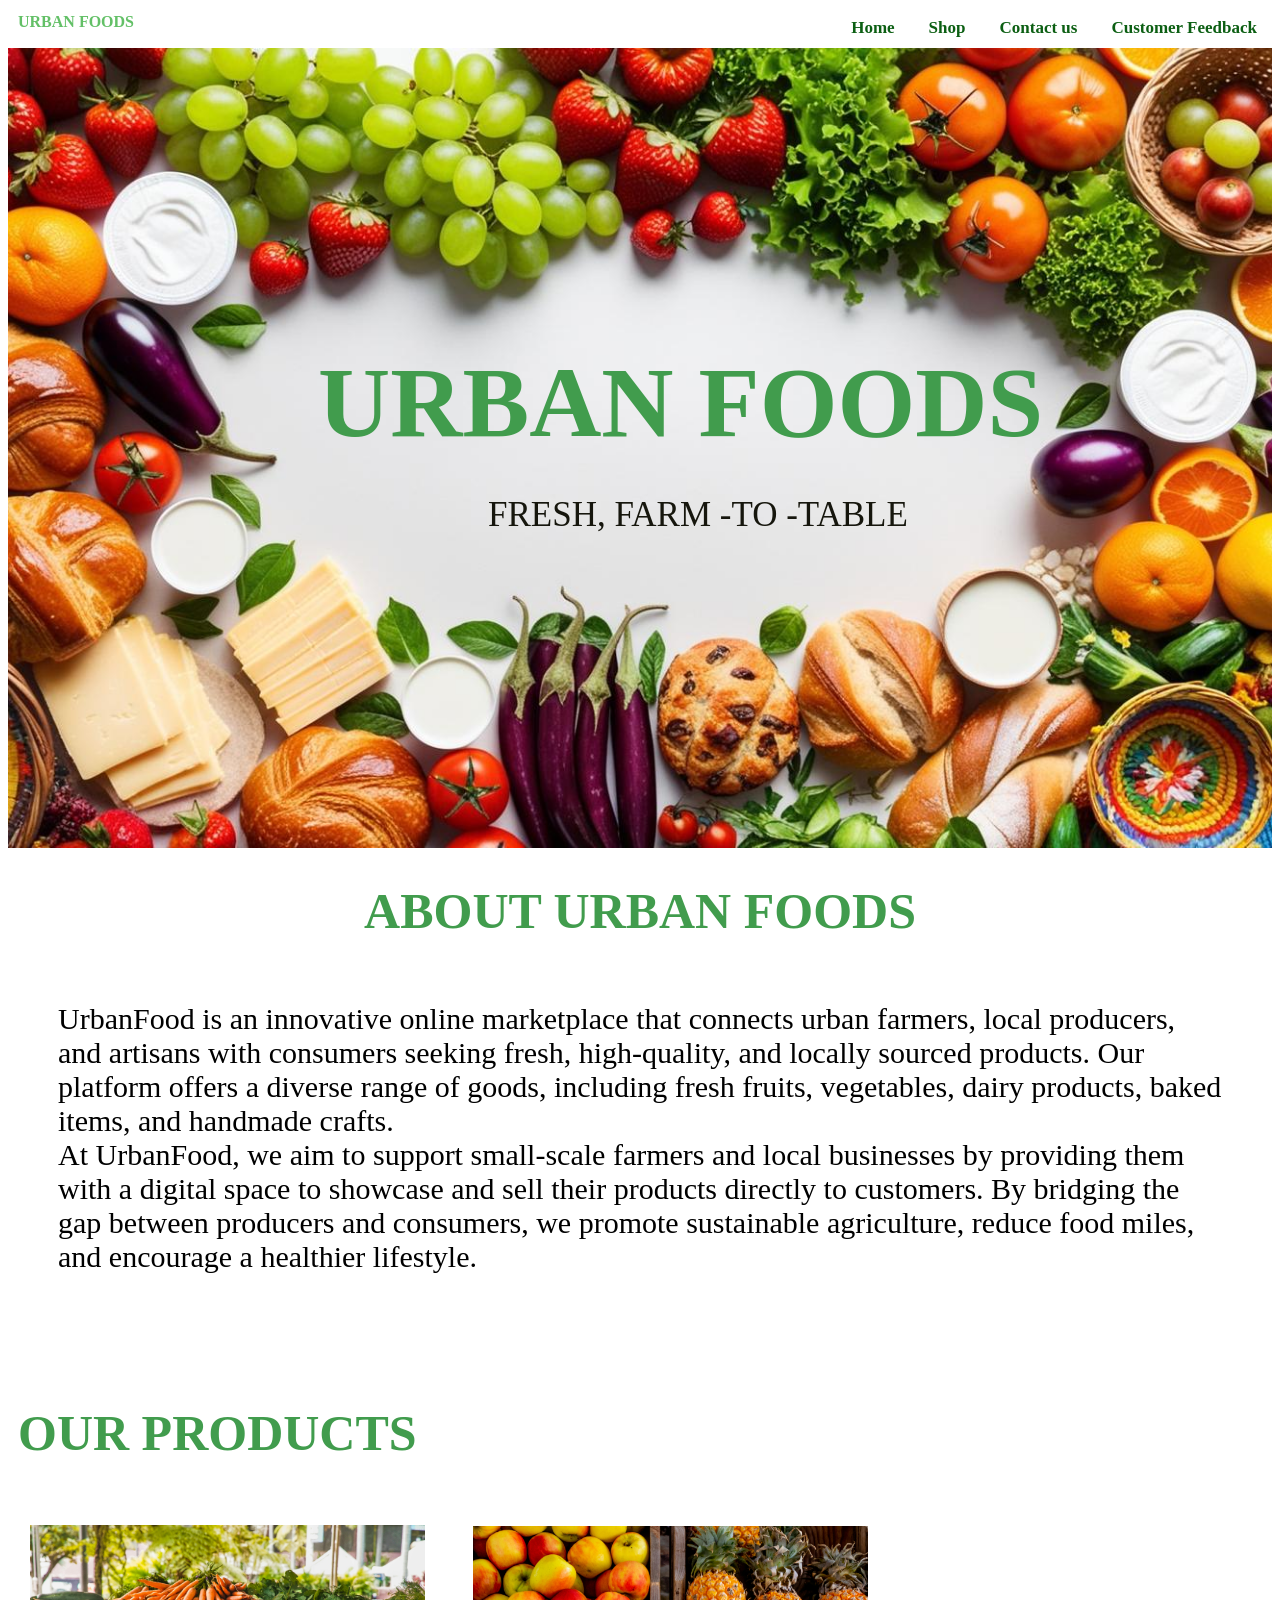
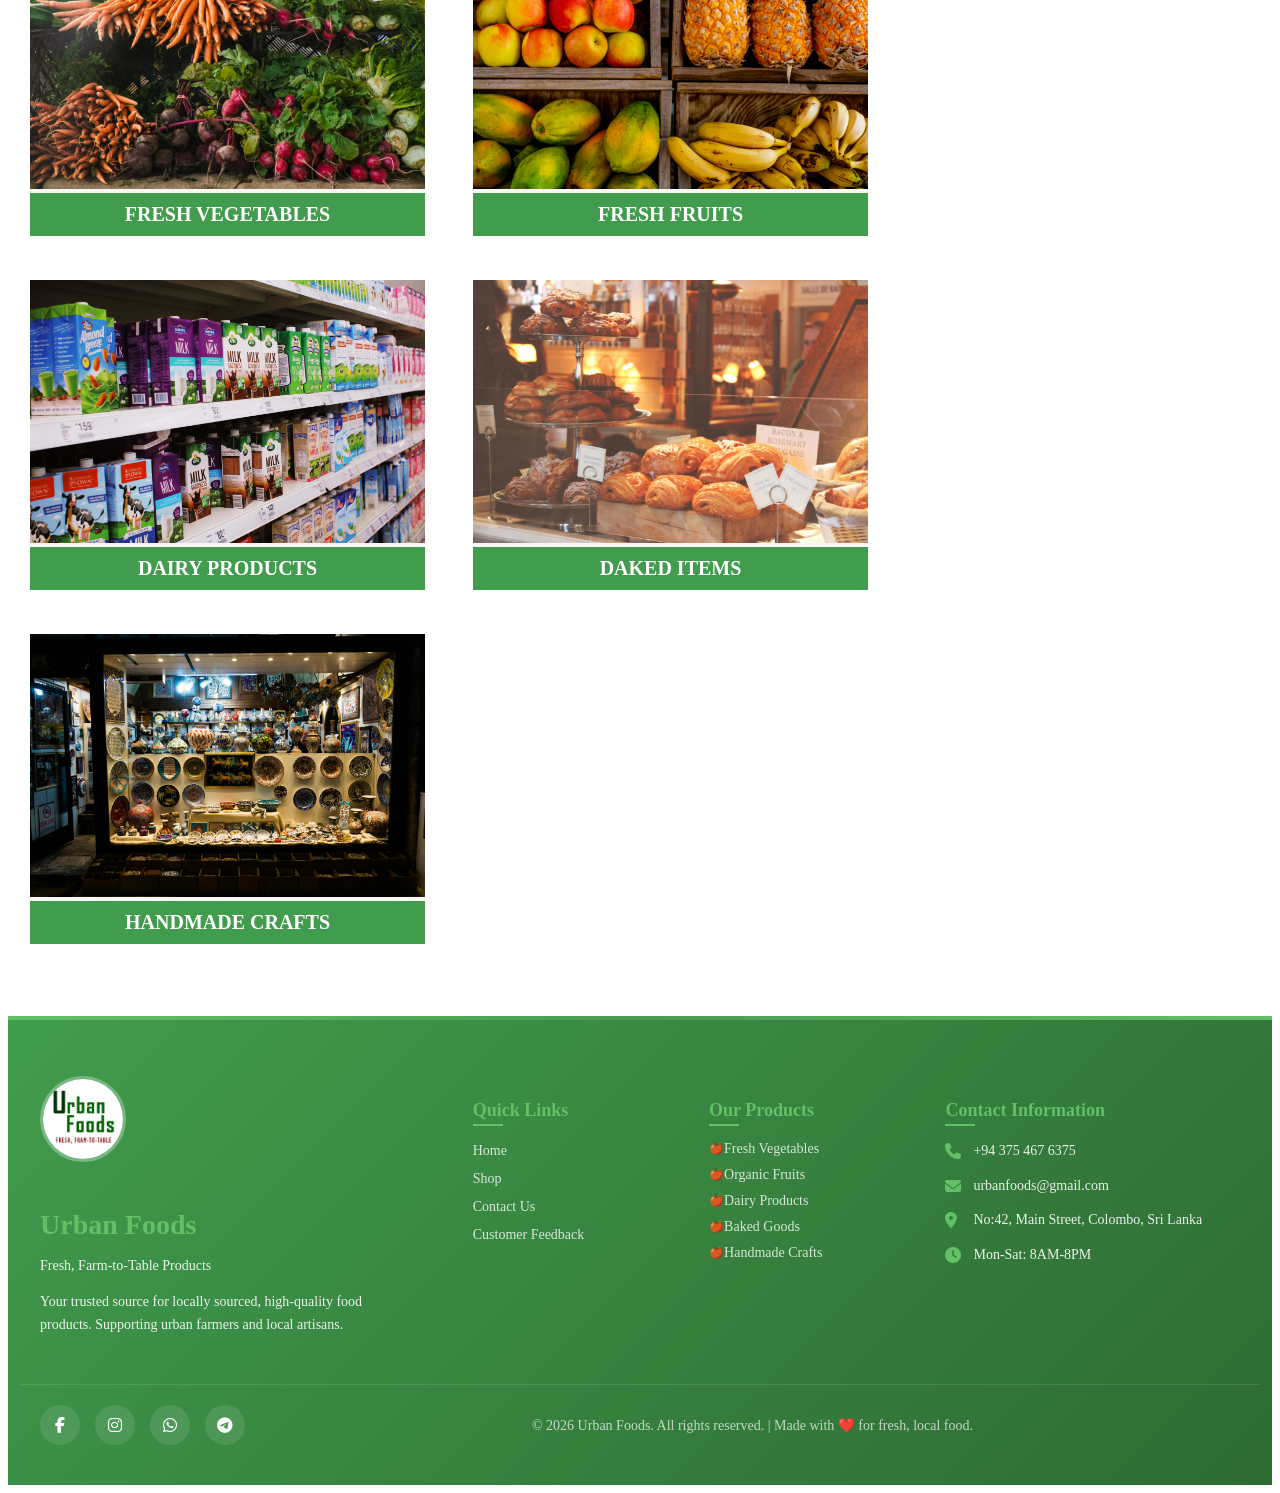
<file: Urban_foods/index.html>
<!DOCTYPE html>
 <html lang="en">
 <head>
    <meta charset="UTF-8">
    <meta name="viewport" content="width=device-width, initial-scale=1.0">
    <title> urban foods</title>
    <link rel="stylesheet" type="Text/css" href="first.css">
    <link rel="stylesheet" href="https://cdnjs.cloudflare.com/ajax/libs/font-awesome/6.7.2/css/all.min.css">
    
   
 </head>
 <body>
   <div class="navbar">
      <div class="logo">
          <a href="#">Urban Foods</a>
      </div>
      <div class="navbar-links">
         
         <a href="index.html">Home</a>
          <a href="shop.html">Shop</a>
          <a href="contact.html">Contact us</a>
          <a href="feedback.html">Customer Feedback</a>


      </div>
     </div>
     <div class="image">
      <img src="images/image02.jpg" alt="">
      <div class="image-content">
         <h1 data-text="URBAN FOODS">URBAN FOODS</h1> 
         <p>FRESH, FARM -TO -TABLE</p> 
      </div>
       </div>
       <div class="about">
         <h2>ABOUT URBAN FOODS</h2>
         <P>UrbanFood is an innovative online marketplace that connects urban farmers, local producers, and artisans with consumers seeking fresh, high-quality, and locally sourced products. Our platform offers a diverse range of goods, including fresh fruits, vegetables, dairy products, baked items, and handmade crafts.
         <br>
            At UrbanFood, we aim to support small-scale farmers and local businesses by providing them with a digital space to showcase and sell their products directly to customers. By bridging the gap between producers and consumers, we promote sustainable agriculture, reduce food miles, and encourage a healthier lifestyle.
         </P>
       </div>
       
       <div class="product">
         <h2>OUR PRODUCTS</h2>
       </div>
       <div class="services">
         <a target="-blank" href="images/image05.jpg">
            <img src="images/vege.jpg" alt="vegetables" >
         </a>
         <div class="description">FRESH VEGETABLES</div>
       </div>
       <div class="services">
         <a target="-blank" href="images/image05.jpg">
            <img src="images/fruits (1).jpg" alt="FRUITS" >
         </a>
         <div class="description">FRESH FRUITS</div>
       </div>
       <div class="services">
         <a target="-blank" href="images/image05.jpg">
            <img src="images/dairy.jpg" alt="DAIRY PRODUCTS" >
         </a>
         <div class="description">DAIRY PRODUCTS</div>
       </div>

       
       <div class="services">
         <a target="-blank" href="images/image05.jpg">
            <img src="images/bakery.jpg" alt="BAKED ITEMS">
         </a>
         <div class="description">DAKED ITEMS</div>
       </div>
       <div class="services">
         <a target="-blank" href="images/image05.jpg">
            <img src="images/handmade.jpg" alt="handmade" >
         </a>
         <div class="description">HANDMADE CRAFTS</div>
       </div>
       </div>
      
      

       <div class="footer">
    <div class="footer-container">
        <!-- Company Info Section -->
        <div class="footer-section company-info">
            <div class="footer-logo">
                <img src="images/logo.jpg" alt="Urban Foods Logo">
            </div>
            <h3>Urban Foods</h3>
            <p>Fresh, Farm-to-Table Products</p>
            <p>Your trusted source for locally sourced, high-quality food products. Supporting urban farmers and local artisans.</p>
        </div>

        <!-- Quick Links Section -->
        <div class="footer-section quick-links">
            <h4>Quick Links</h4>
            <ul>
                <li><a href="index.html">Home</a></li>
                <li><a href="shop.html">Shop</a></li>
                <li><a href="contact.html">Contact Us</a></li>
                <li><a href="feedback.html">Customer Feedback</a></li>
            </ul>
        </div>

        <!-- Product Categories Section -->
        <div class="footer-section categories">
            <h4>Our Products</h4>
            <ul>
                <li>Fresh Vegetables</li>
                <li>Organic Fruits</li>
                <li>Dairy Products</li>
                <li>Baked Goods</li>
                <li>Handmade Crafts</li>
            </ul>
        </div>

        <!-- Contact Info Section -->
        <div class="footer-section contact-info">
            <h4>Contact Information</h4>
            <div class="contact-item">
                <i class="fas fa-phone"></i>
                <span>+94 375 467 6375</span>
            </div>
            <div class="contact-item">
                <i class="fas fa-envelope"></i>
                <span>urbanfoods@gmail.com</span>
            </div>
            <div class="contact-item">
                <i class="fas fa-map-marker-alt"></i>
                <span>No:42, Main Street, Colombo, Sri Lanka</span>
            </div>
            <div class="contact-item">
                <i class="fas fa-clock"></i>
                <span>Mon-Sat: 8AM-8PM</span>
            </div>
        </div>
    </div>

    <!-- Social Media & Copyright -->
    <div class="footer-bottom">
        <div class="social-media">
            <a href="#" class="social-link"><i class="fab fa-facebook-f"></i></a>
            <a href="#" class="social-link"><i class="fab fa-instagram"></i></a>
            <a href="#" class="social-link"><i class="fab fa-whatsapp"></i></a>
            <a href="#" class="social-link"><i class="fab fa-telegram-plane"></i></a>
        </div>
        <div class="copyright">
            <p>&copy; 2026 Urban Foods. All rights reserved. | Made with <span class="heart">❤️</span> for fresh, local food.</p>
        </div>
    </div>
</div>

 </body>
 </html>
</file>
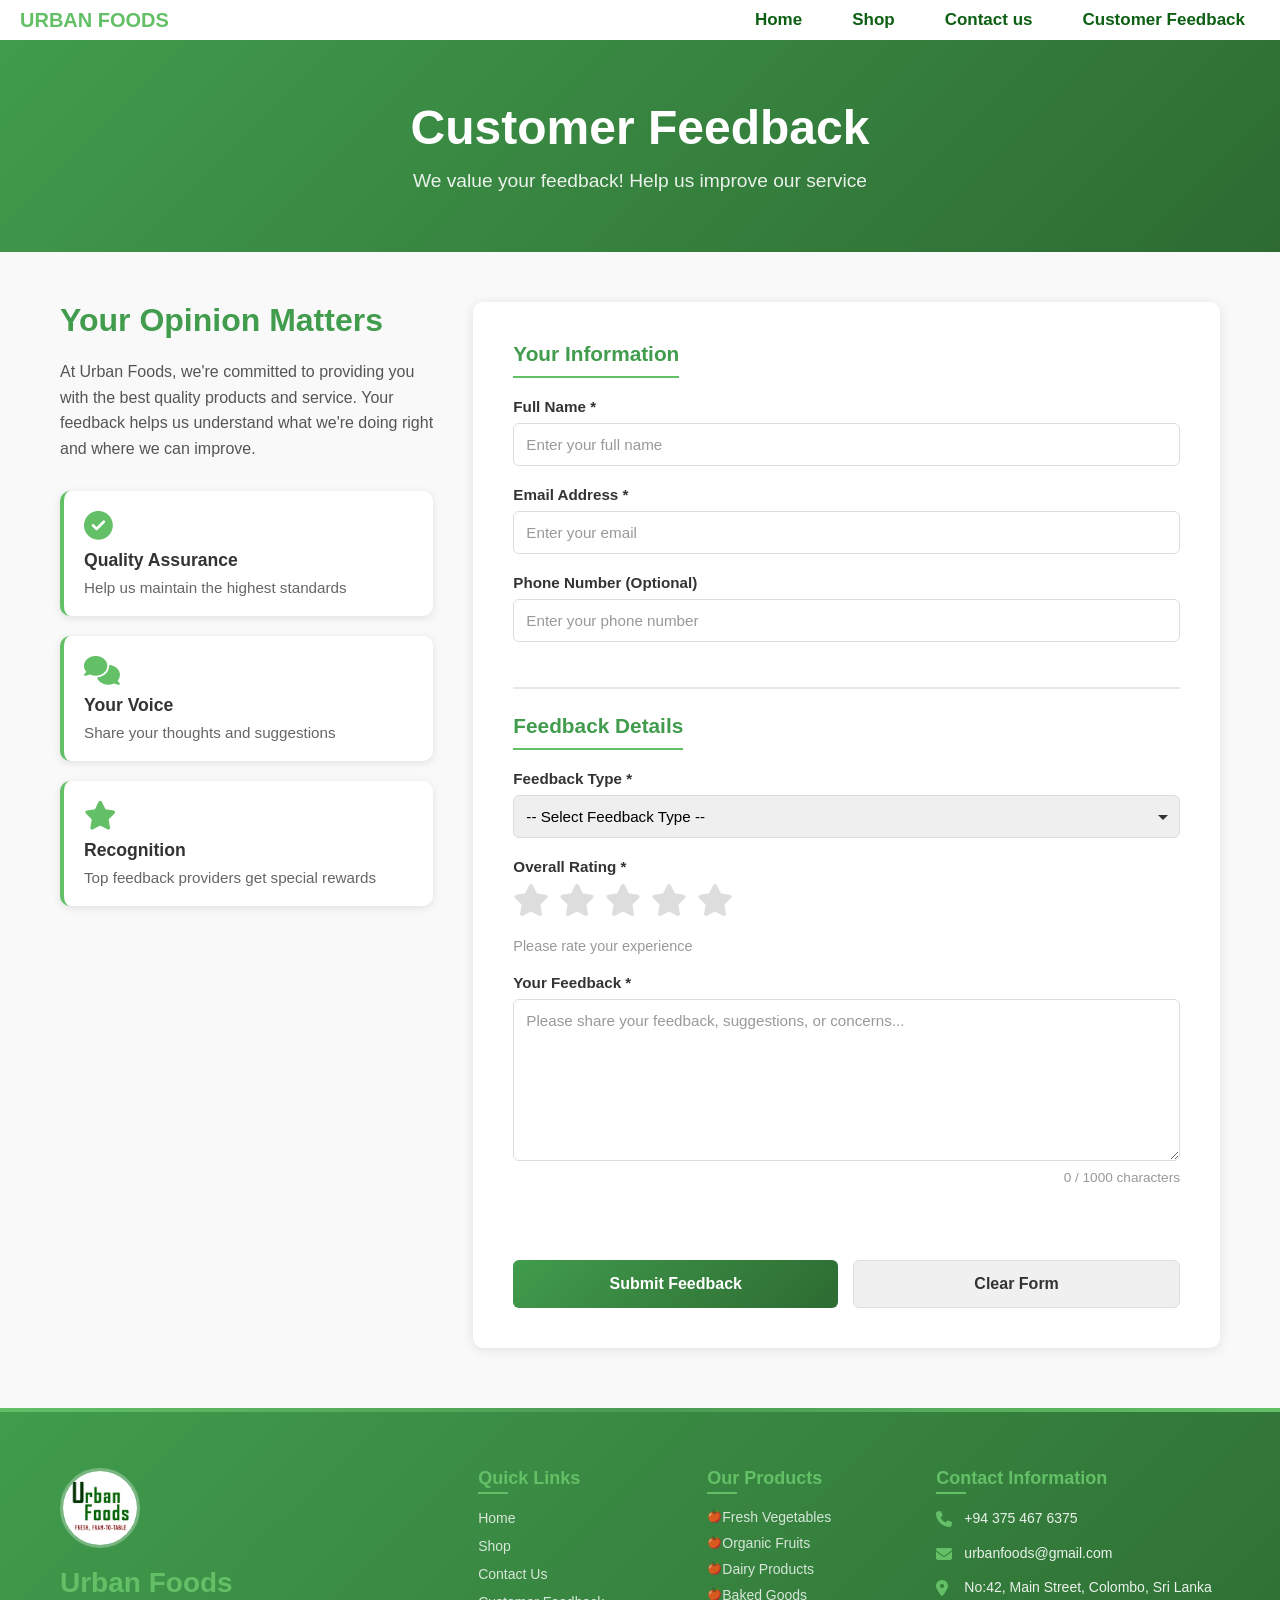
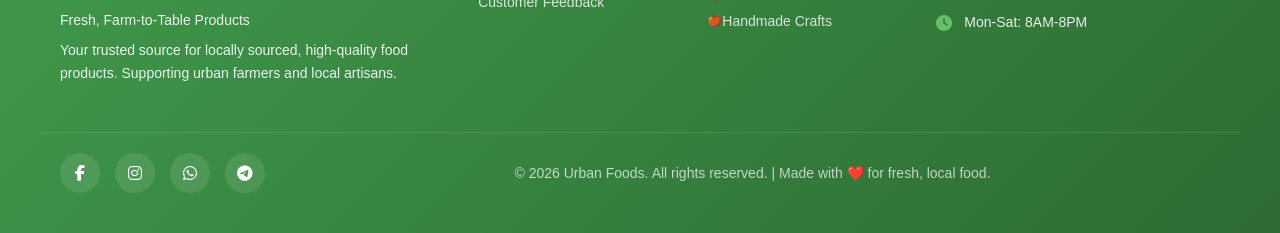
<file: Urban_foods/feedback.html>
<!DOCTYPE html>
<html lang="en">
<head>
    <meta charset="UTF-8">
    <meta name="viewport" content="width=device-width, initial-scale=1.0">
    <title>Customer Feedback - Urban Foods</title>
    <link rel="stylesheet" type="Text/css" href="feedback.css">
    <link rel="stylesheet" href="https://cdnjs.cloudflare.com/ajax/libs/font-awesome/6.7.2/css/all.min.css">
</head>
<body>
    <!-- Navigation Bar -->
    <div class="navbar">
        <div class="logo">
            <a href="#">Urban Foods</a>
        </div>
        <div class="navbar-links">
            <a href="index.html">Home</a>
            <a href="shop.html">Shop</a>
            <a href="contact.html">Contact us</a>
            <a href="feedback.html">Customer Feedback</a>
        </div>
    </div>

    <!-- Page Header -->
    <div class="feedback-header">
        <h1>Customer Feedback</h1>
        <p>We value your feedback! Help us improve our service</p>
    </div>

    <!-- Main Feedback Container -->
    <div class="feedback-container">
        <div class="feedback-info">
            <h2>Your Opinion Matters</h2>
            <p>At Urban Foods, we're committed to providing you with the best quality products and service. Your feedback helps us understand what we're doing right and where we can improve.</p>
            
            <div class="info-box">
                <i class="fas fa-check-circle"></i>
                <h4>Quality Assurance</h4>
                <p>Help us maintain the highest standards</p>
            </div>
            
            <div class="info-box">
                <i class="fas fa-comments"></i>
                <h4>Your Voice</h4>
                <p>Share your thoughts and suggestions</p>
            </div>
            
            <div class="info-box">
                <i class="fas fa-star"></i>
                <h4>Recognition</h4>
                <p>Top feedback providers get special rewards</p>
            </div>
        </div>

        <!-- Feedback Form -->
        <div class="feedback-form-container">
            <form class="feedback-form" id="feedbackForm">
                <!-- Personal Information -->
                <fieldset>
                    <legend>Your Information</legend>
                    
                    <div class="form-group">
                        <label for="name">Full Name *</label>
                        <input type="text" id="name" name="name" required placeholder="Enter your full name">
                    </div>

                    <div class="form-group">
                        <label for="email">Email Address *</label>
                        <input type="email" id="email" name="email" required placeholder="Enter your email">
                    </div>

                    <div class="form-group">
                        <label for="phone">Phone Number (Optional)</label>
                        <input type="tel" id="phone" name="phone" placeholder="Enter your phone number">
                    </div>
                </fieldset>

                <!-- Feedback Details -->
                <fieldset>
                    <legend>Feedback Details</legend>
                    
                    <div class="form-group">
                        <label for="feedbackType">Feedback Type *</label>
                        <select id="feedbackType" name="feedbackType" required>
                            <option value="">-- Select Feedback Type --</option>
                            <option value="product">Product Quality</option>
                            <option value="delivery">Delivery Service</option>
                            <option value="customer-service">Customer Service</option>
                            <option value="website">Website Experience</option>
                            <option value="pricing">Pricing</option>
                            <option value="suggestion">Suggestion</option>
                            <option value="complaint">Complaint</option>
                            <option value="other">Other</option>
                        </select>
                    </div>

                    <div class="form-group">
                        <label>Overall Rating *</label>
                        <div class="star-rating">
                            <input type="radio" id="star5" name="rating" value="5" required>
                            <label for="star5" class="star"><i class="fas fa-star"></i></label>

                            <input type="radio" id="star4" name="rating" value="4">
                            <label for="star4" class="star"><i class="fas fa-star"></i></label>

                            <input type="radio" id="star3" name="rating" value="3">
                            <label for="star3" class="star"><i class="fas fa-star"></i></label>

                            <input type="radio" id="star2" name="rating" value="2">
                            <label for="star2" class="star"><i class="fas fa-star"></i></label>

                            <input type="radio" id="star1" name="rating" value="1">
                            <label for="star1" class="star"><i class="fas fa-star"></i></label>
                        </div>
                        <span class="rating-text" id="ratingText">Please rate your experience</span>
                    </div>

                    <div class="form-group">
                        <label for="feedback">Your Feedback *</label>
                        <textarea id="feedback" name="feedback" required placeholder="Please share your feedback, suggestions, or concerns..." rows="8"></textarea>
                        <span class="character-count" id="charCount">0 / 1000 characters</span>
                    </div>
                </fieldset>


                <!-- Submit Button -->
                <div class="form-actions">
                    <button type="submit" class="btn-submit">Submit Feedback</button>
                    <button type="reset" class="btn-reset">Clear Form</button>
                </div>
            </form>

            <!-- Success Message -->
            <div class="success-message" id="successMessage" style="display: none;">
                <i class="fas fa-check-circle"></i>
                <h3>Thank You!</h3>
                <p>Your feedback has been submitted successfully. We appreciate your input!</p>
            </div>
        </div>
    </div>

    <!-- Footer -->
    <div class="footer">
        <div class="footer-container">
            <!-- Company Info Section -->
            <div class="footer-section company-info">
                <div class="footer-logo">
                    <img src="images/logo.jpg" alt="Urban Foods Logo">
                </div>
                <h3>Urban Foods</h3>
                <p>Fresh, Farm-to-Table Products</p>
                <p>Your trusted source for locally sourced, high-quality food products. Supporting urban farmers and local artisans.</p>
            </div>

            <!-- Quick Links Section -->
            <div class="footer-section quick-links">
                <h4>Quick Links</h4>
                <ul>
                    <li><a href="index.html">Home</a></li>
                    <li><a href="shop.html">Shop</a></li>
                    <li><a href="contact.html">Contact Us</a></li>
                    <li><a href="feedback.html">Customer Feedback</a></li>
                </ul>
            </div>

            <!-- Product Categories Section -->
            <div class="footer-section categories">
                <h4>Our Products</h4>
                <ul>
                    <li>Fresh Vegetables</li>
                    <li>Organic Fruits</li>
                    <li>Dairy Products</li>
                    <li>Baked Goods</li>
                    <li>Handmade Crafts</li>
                </ul>
            </div>

            <!-- Contact Info Section -->
            <div class="footer-section contact-info">
                <h4>Contact Information</h4>
                <div class="contact-item">
                    <i class="fas fa-phone"></i>
                    <span>+94 375 467 6375</span>
                </div>
                <div class="contact-item">
                    <i class="fas fa-envelope"></i>
                    <span>urbanfoods@gmail.com</span>
                </div>
                <div class="contact-item">
                    <i class="fas fa-map-marker-alt"></i>
                    <span>No:42, Main Street, Colombo, Sri Lanka</span>
                </div>
                <div class="contact-item">
                    <i class="fas fa-clock"></i>
                    <span>Mon-Sat: 8AM-8PM</span>
                </div>
            </div>
        </div>

        <!-- Social Media & Copyright -->
        <div class="footer-bottom">
            <div class="social-media">
                <a href="#" class="social-link"><i class="fab fa-facebook-f"></i></a>
                <a href="#" class="social-link"><i class="fab fa-instagram"></i></a>
                <a href="#" class="social-link"><i class="fab fa-whatsapp"></i></a>
                <a href="#" class="social-link"><i class="fab fa-telegram-plane"></i></a>
            </div>
            <div class="copyright">
                <p>&copy; 2026 Urban Foods. All rights reserved. | Made with <span class="heart">❤️</span> for fresh, local food.</p>
            </div>
        </div>
    </div>

    <script src="feedback.js"></script>
</body>
</html>
</file>
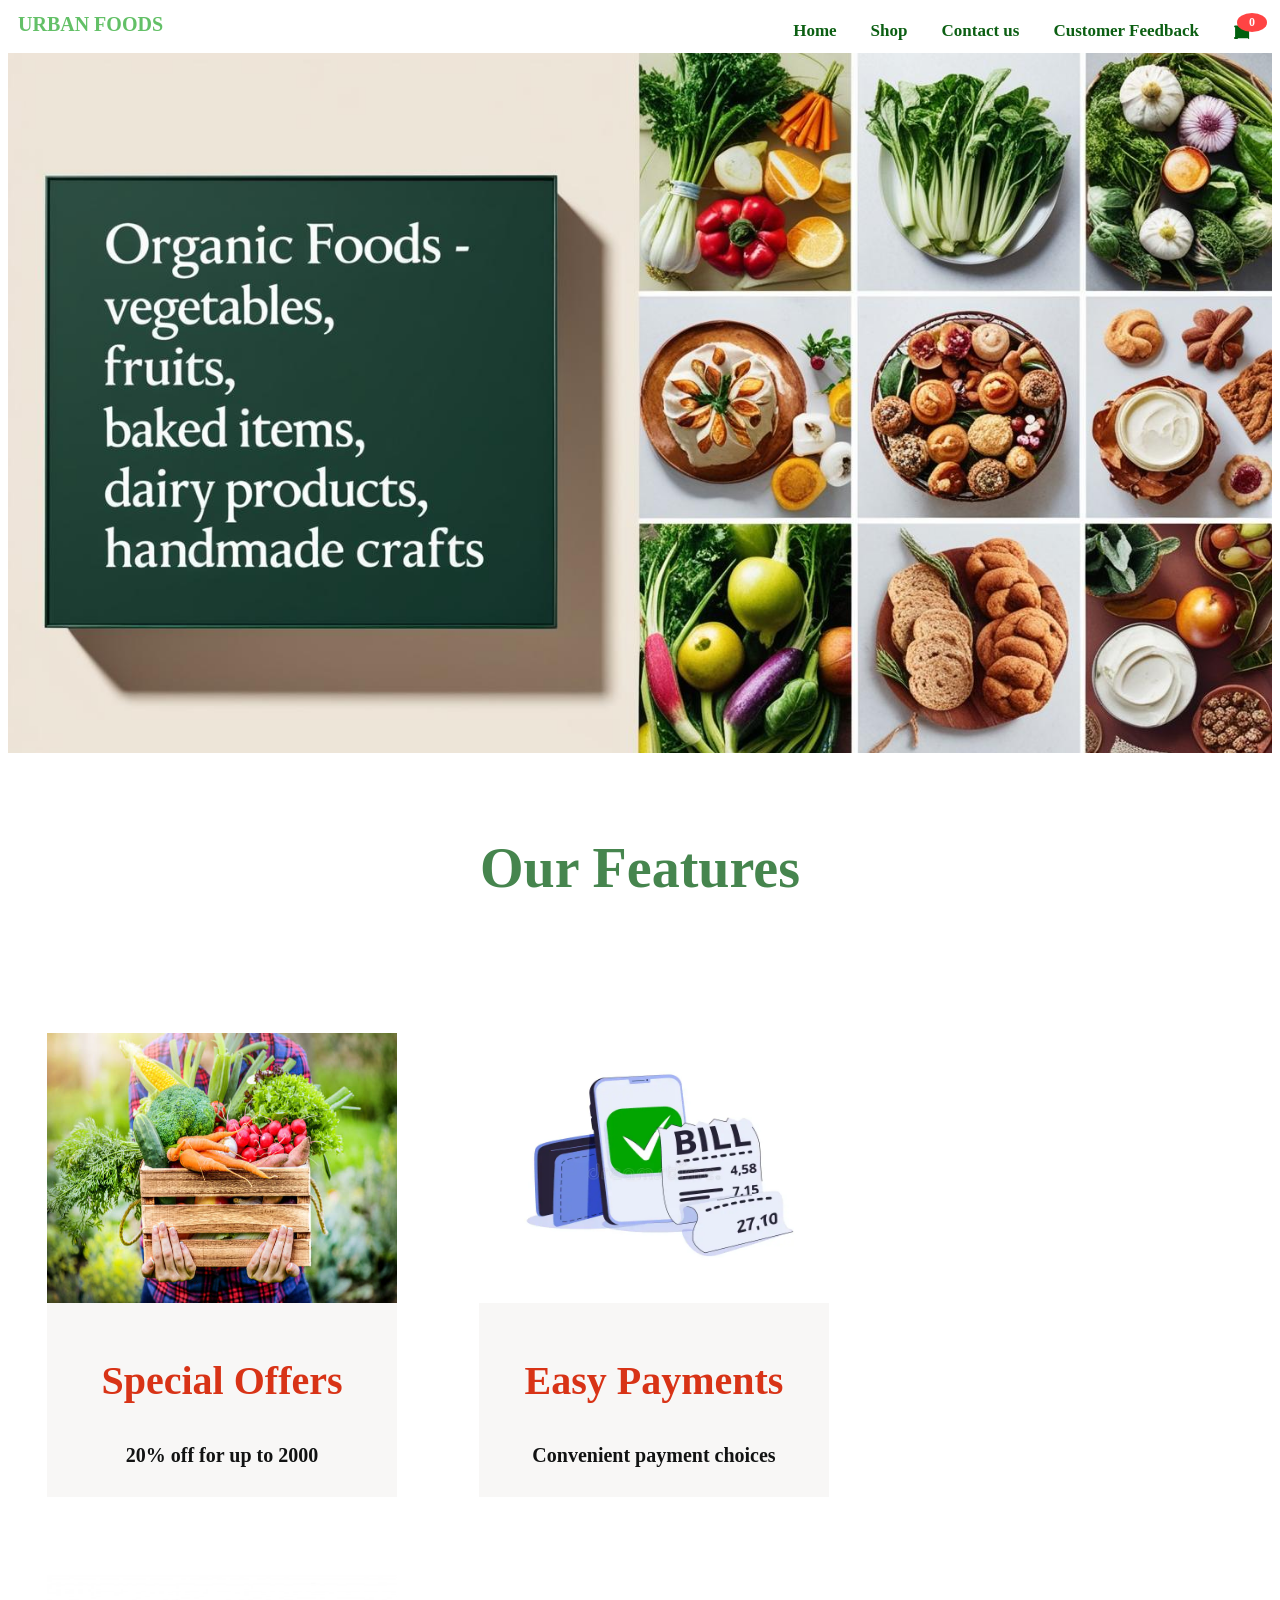
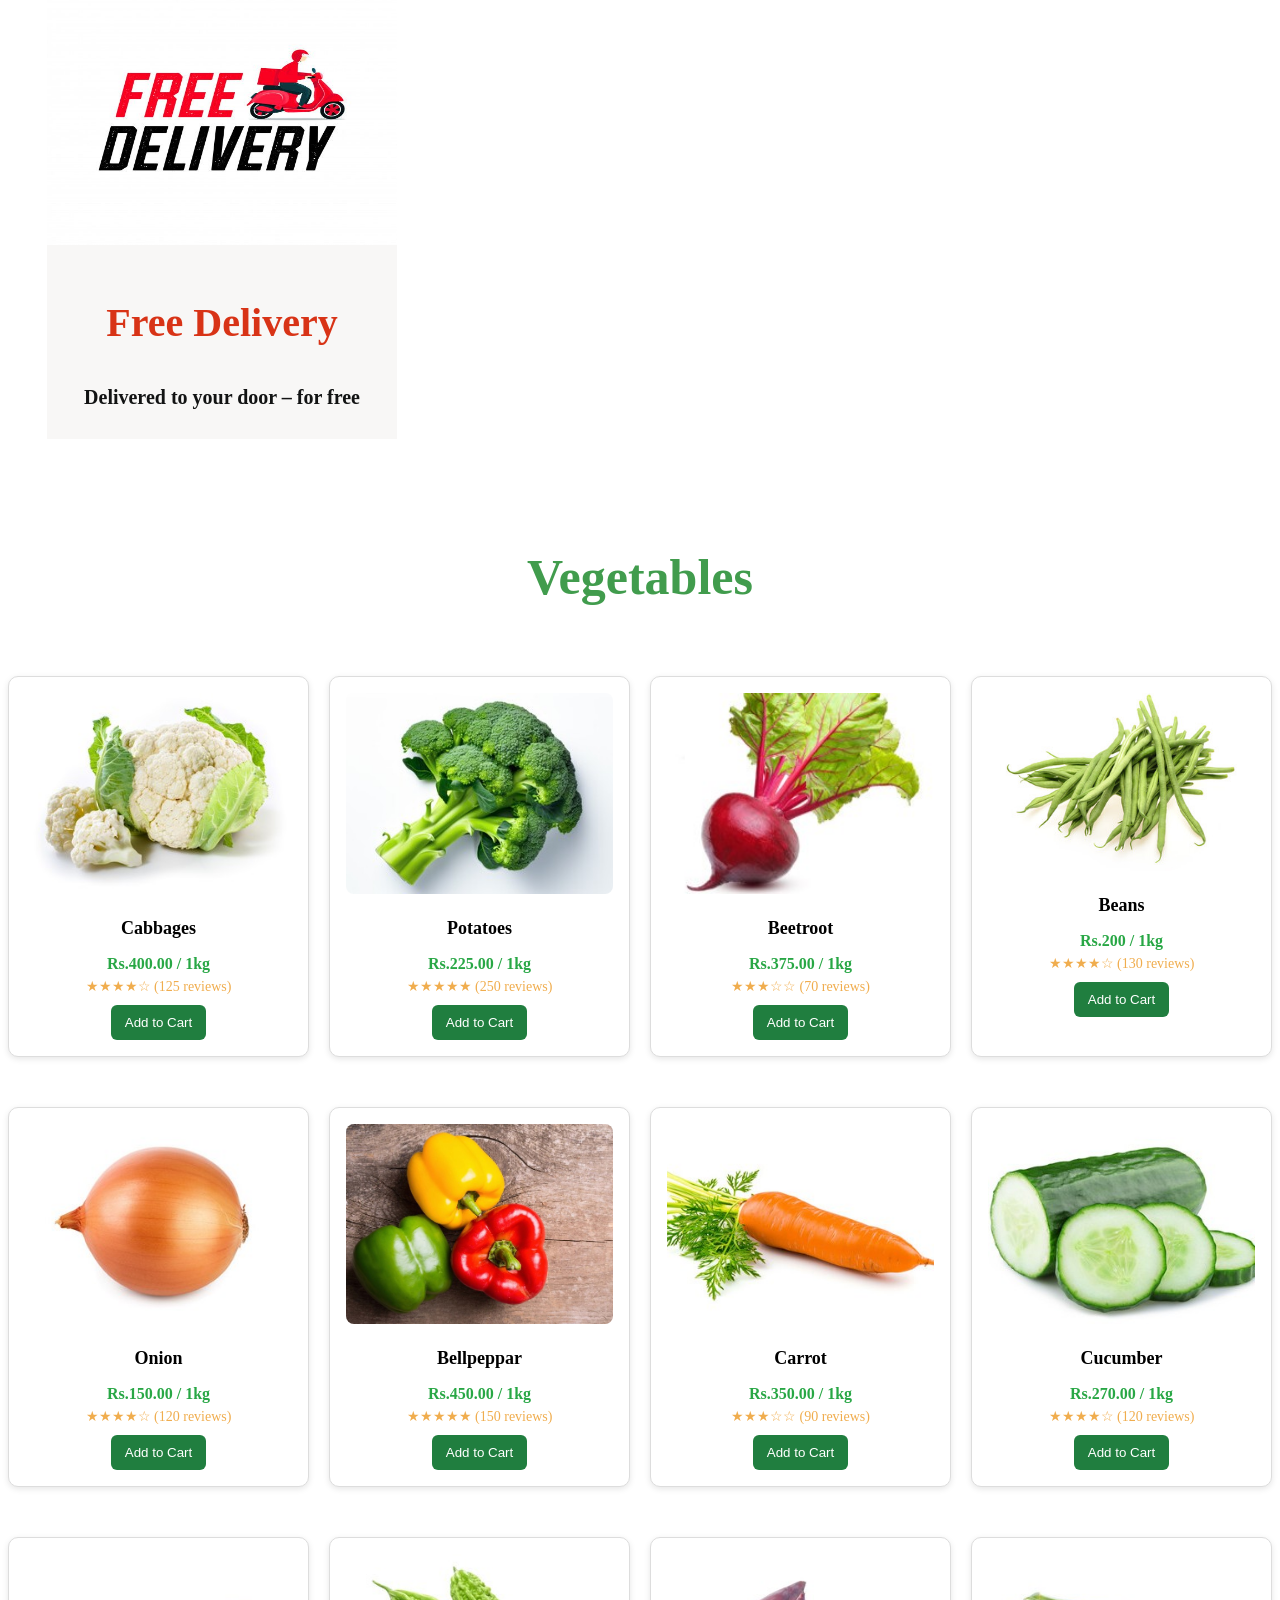
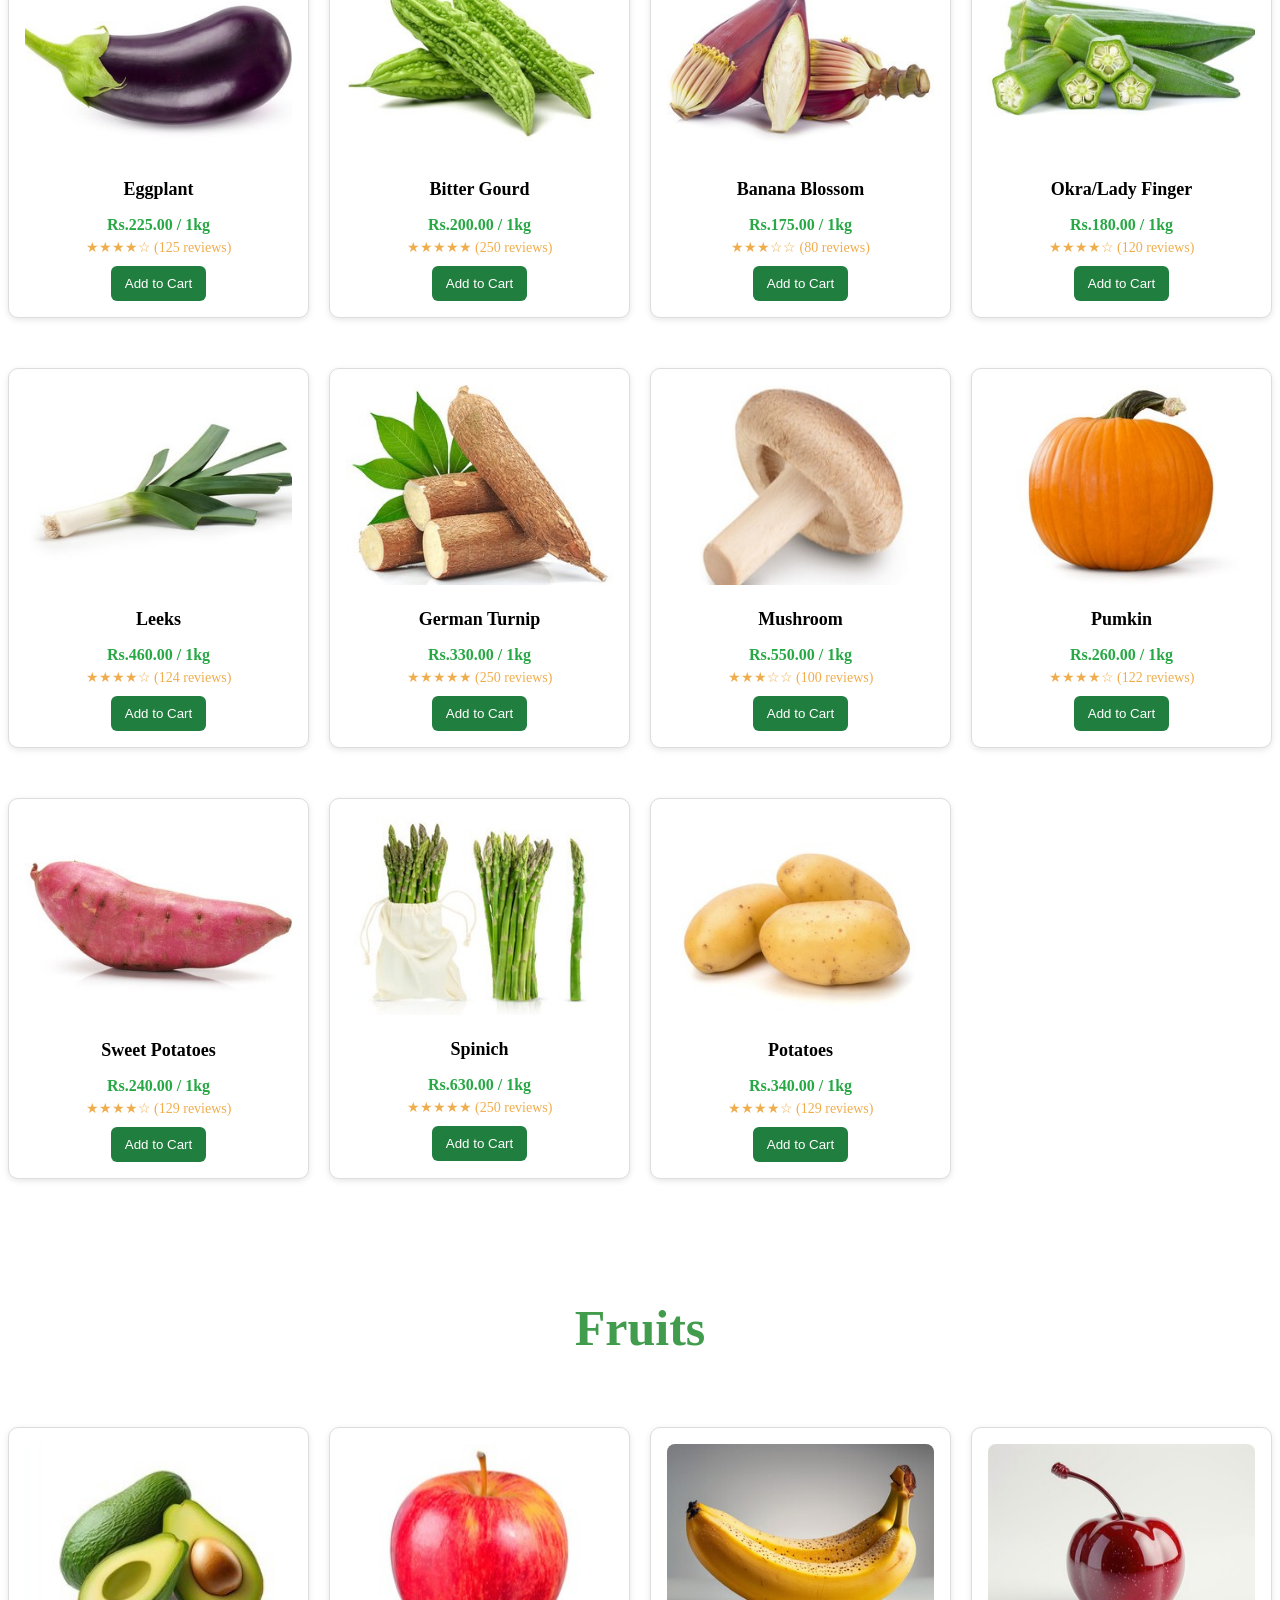
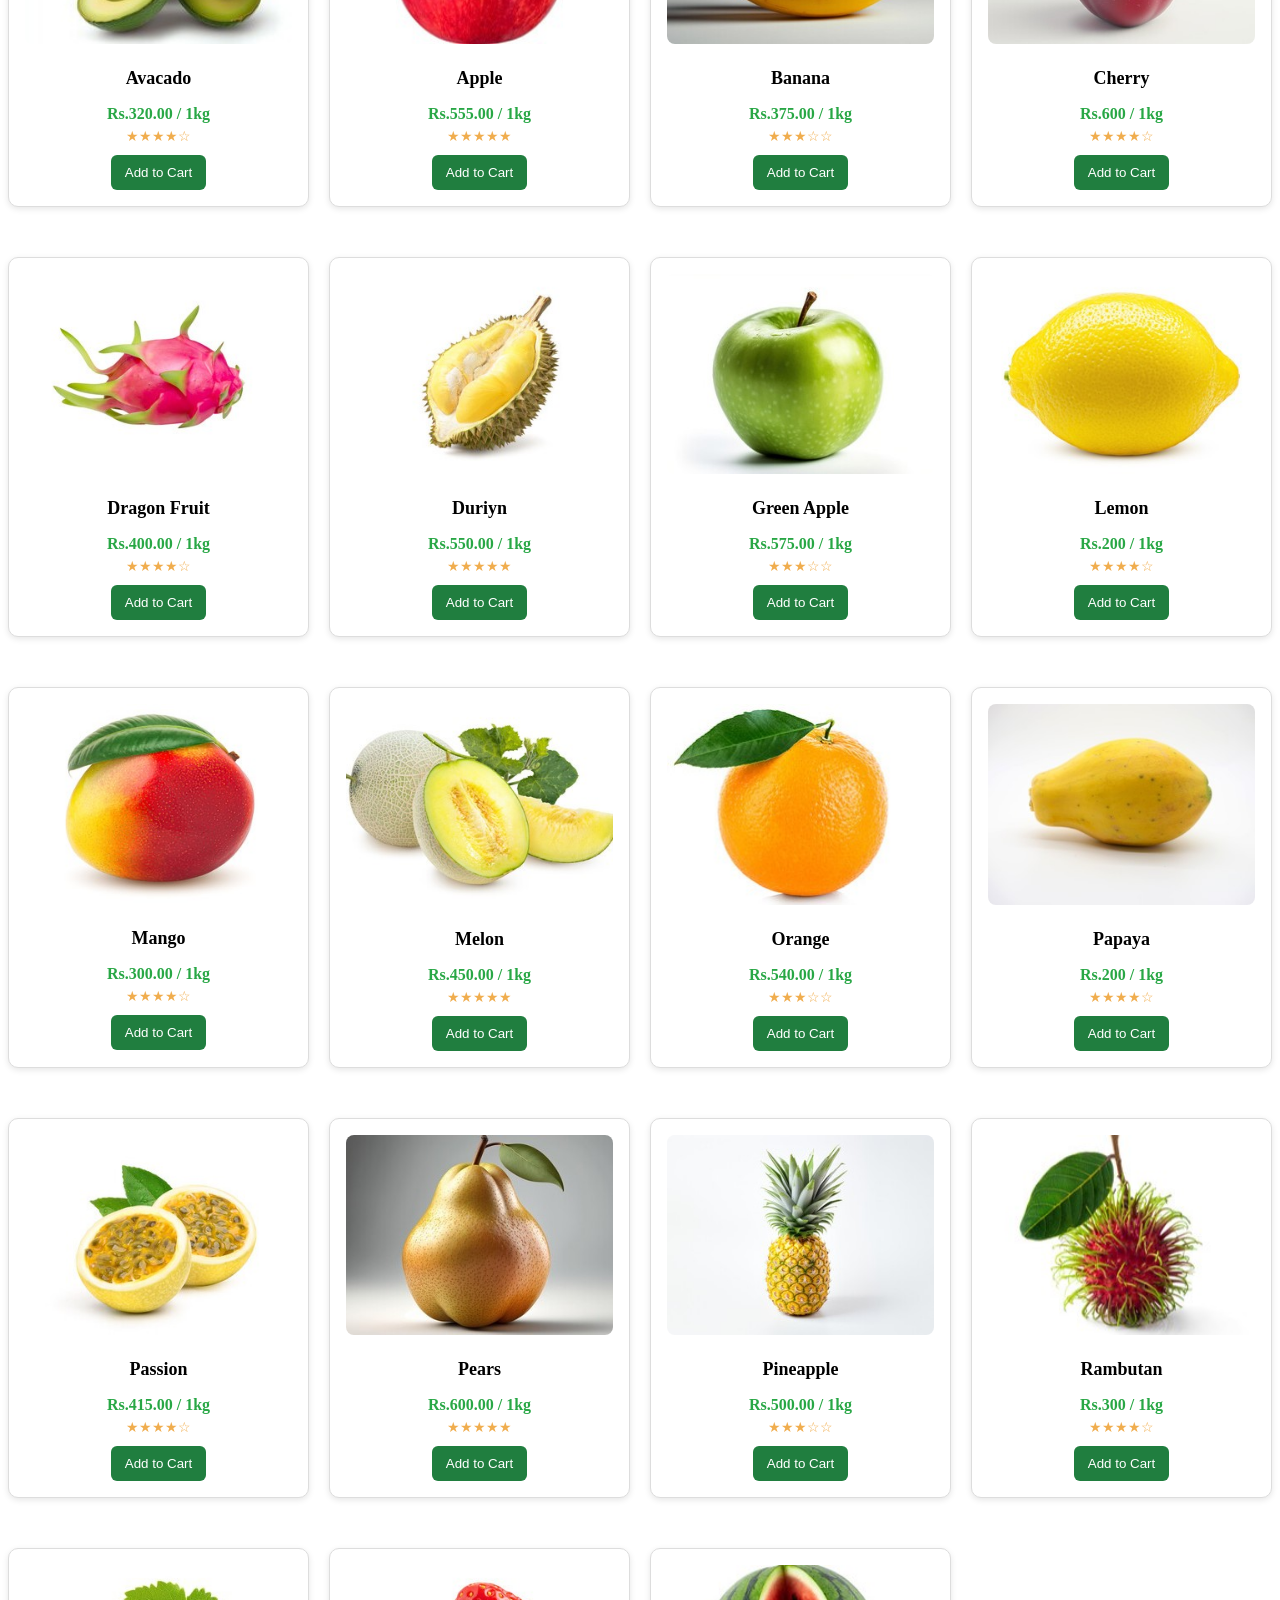
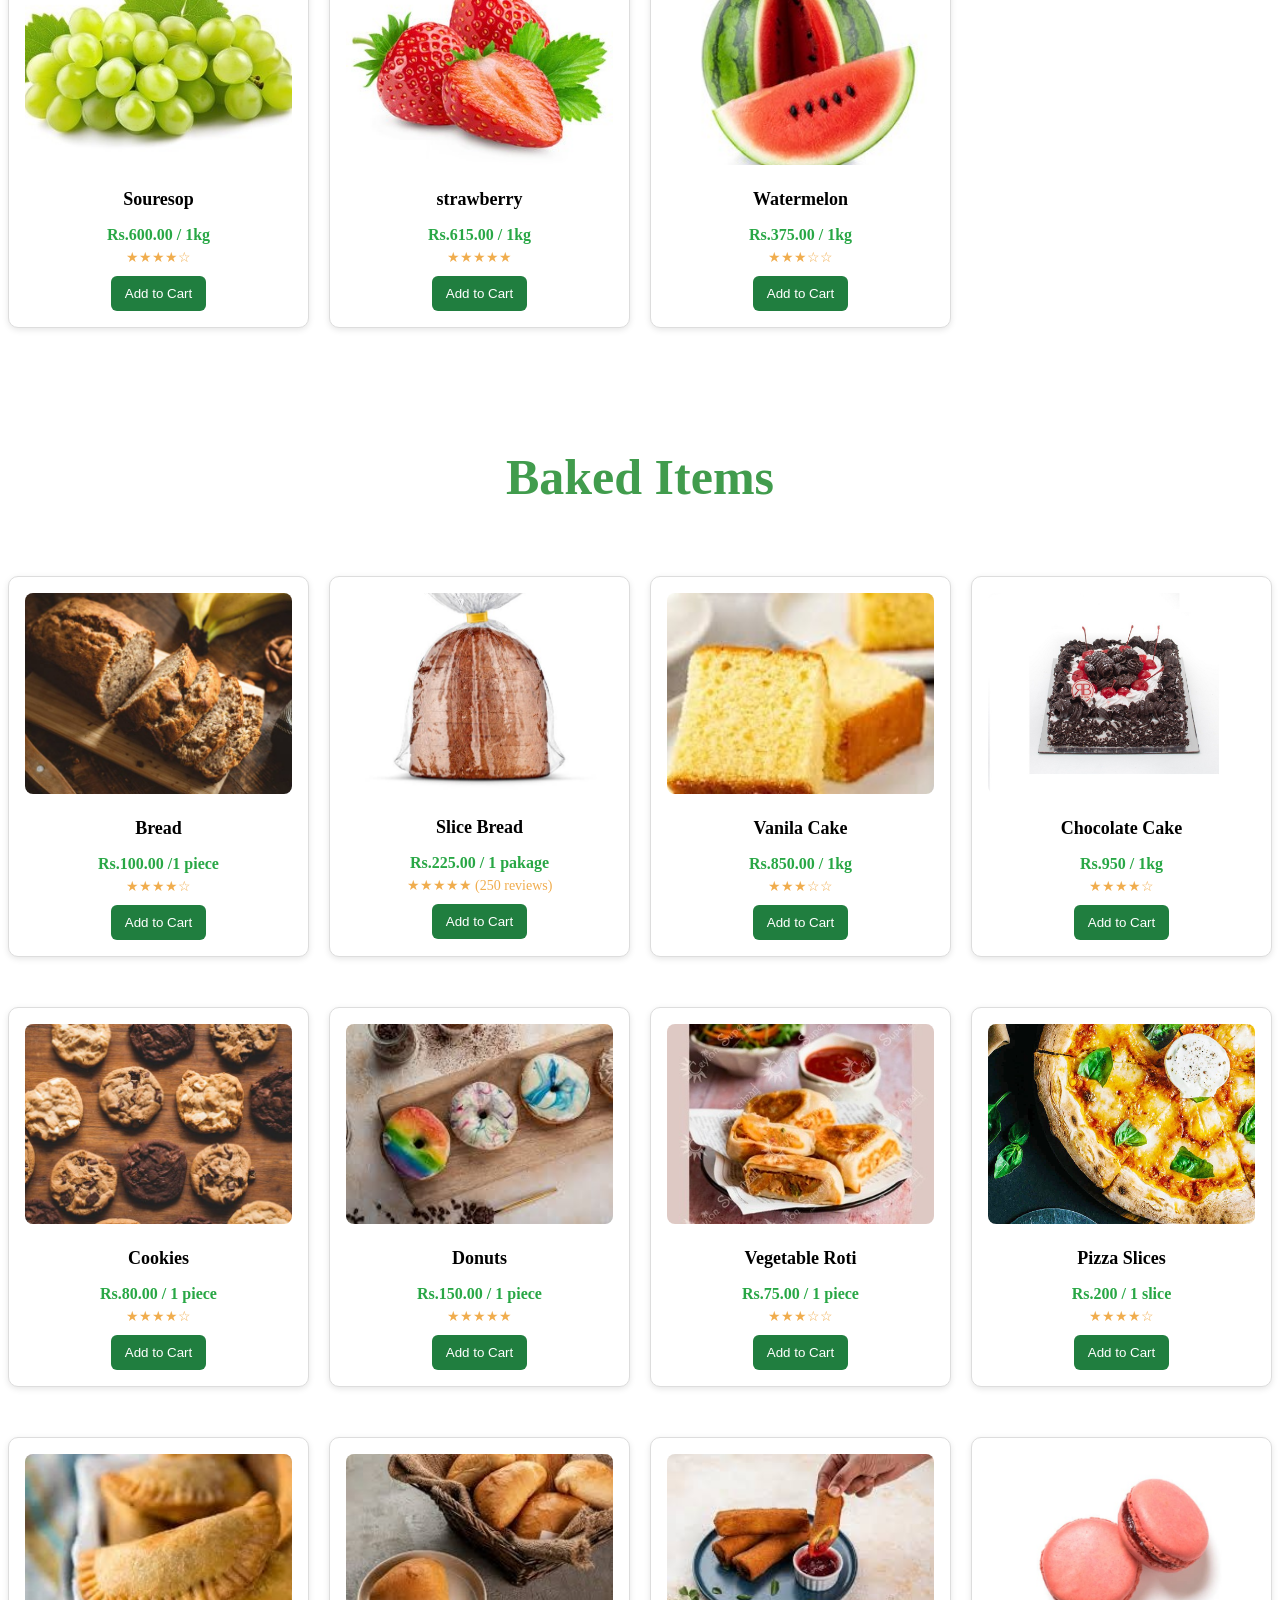
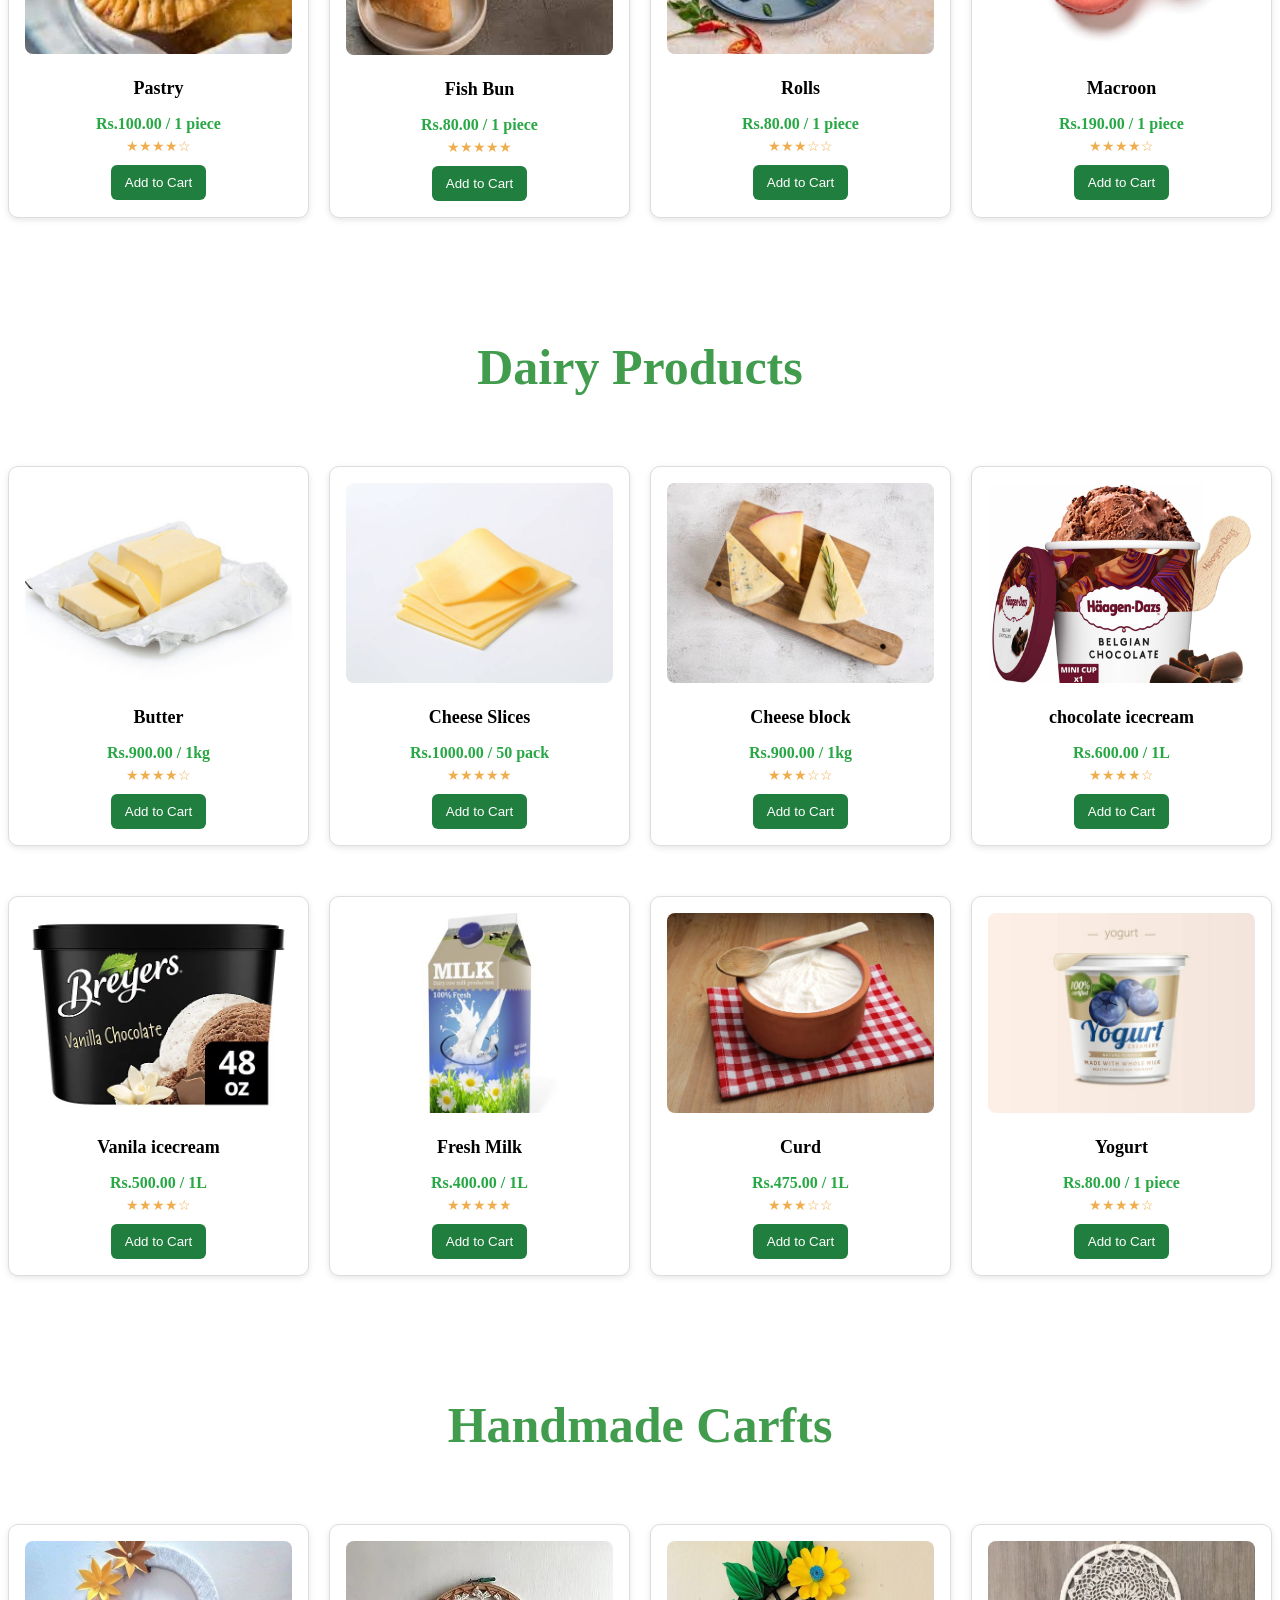
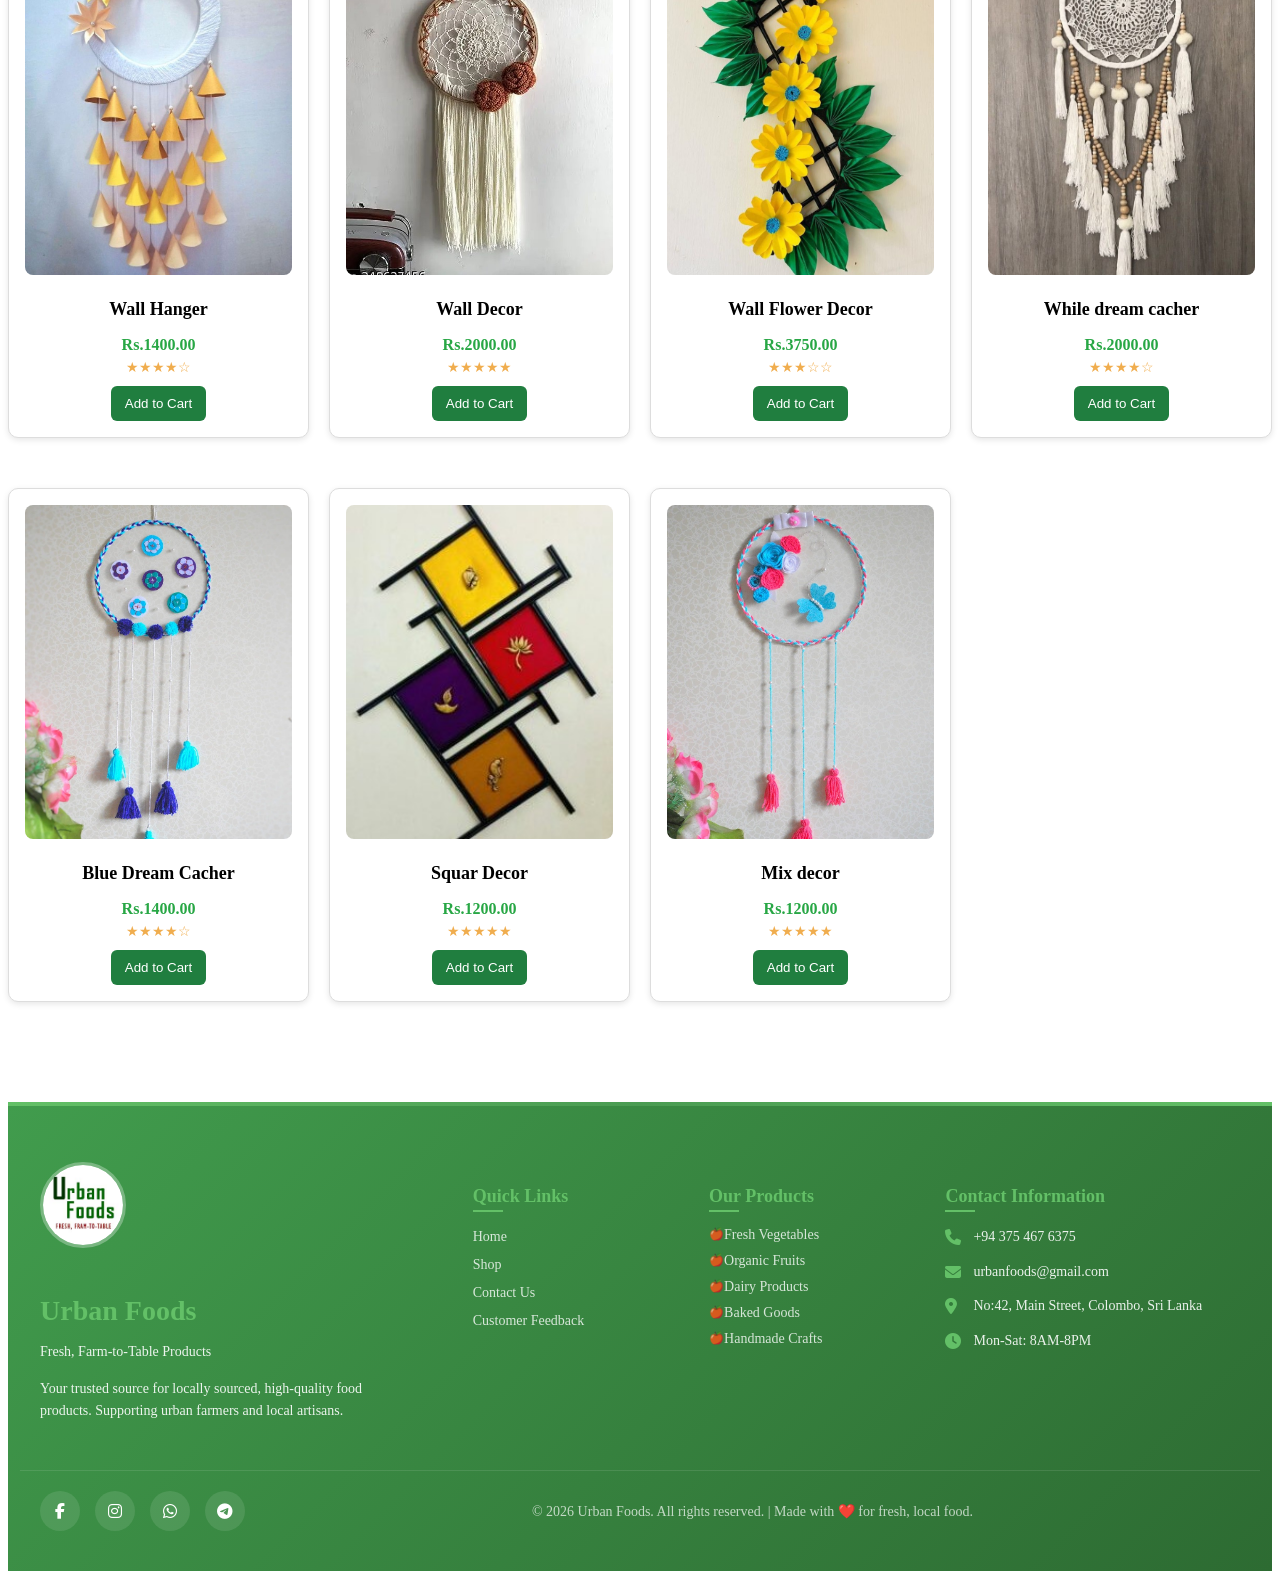
<file: Urban_foods/shop.html>
<!DOCTYPE html>
<html lang="en">
<head>
    <meta charset="UTF-8">
    <meta name="viewport" content="width=device-width, initial-scale=1.0">
    <title>shop</title>
    <link rel="stylesheet" type="Text/css" href="shop.css">
    <link rel="stylesheet"  href="https://cdnjs.cloudflare.com/ajax/libs/font-awesome/6.7.2/css/all.min.css">
</head>
<body>
    <div class="navbar">
        <div class="logo">
            <a href="#">Urban Foods</a>
        </div>
        <div class="navbar-links">
           
           <a href="index.html">Home</a>
            <a href="shop.html">Shop</a>
            <a href="contact.html">Contact us</a>
            <a href="feedback.html">Customer Feedback</a>
            <div class="cart-icon" onclick="openCart()">
                <img src="[data-uri]" alt="Shopping Cart" class="cart-image">
                <span class="cart-count" id="cart-count">0</span>
            </div>

        </div>
       </div>
    <div class="image">
        <img src="images/image03 .jpg" alt="">
         </div>

         <!--features section- row1-->
         <section class="features" id="features">
            <h1 class="heading"><span>Our Features</span> </h1>
            <div class="services">
                <a target="-blank" href="#">
                   <img src="images/image06.jpg" alt="" >
                </a>
                <div class="description">
                    <h3>Special Offers</h3>
                    <p>20% off for up to 2000</p>
                </div>
              </div>
              <div class="services">
                <a target="-blank" href="#">
                   <img src="images/image08.webp" alt="" >
                </a>
                <div class="description">
                    <h3>Easy Payments</h3>
                    <p>Convenient payment choices</p>
                </div>
              </div>
              <div class="services">
                <a target="-blank" href="#">
                   <img src="images/image07.jpg" alt="" >
                </a>
                <div class="description">
                    <h3>Free Delivery</h3>
                    <p>Delivered to your door – for free</p>   
                </div>
              </div>
            </div>
         </section>

         <div class="pruches">
            <h2>Vegetables</h2>
         </div>

<!--purches section- row1-->

<div class="product">

  <div class="productpic">
    <img src="images/cabbages.jpg" alt="cabbages" class="productphoto" />
    <h2 class="productname">Cabbages</h2>
    <p class="productprice">Rs.400.00 / 1kg</p>
    <div class="productreview">★★★★☆ (125 reviews)</div>
    <button class="addtocart">Add to Cart</button>
  </div>

  <div class="productpic">
    <img src="images/brocalli.jpg" alt="Potatoes" class="productphoto" />
    <h2 class="productname">Potatoes</h2>
    <p class="productprice">Rs.225.00 / 1kg</p>
    <div class="productreview">★★★★★ (250 reviews)</div>
    <button class="addtocart">Add to Cart</button>
  </div>

  <div class="productpic">
    <img src="images/beetroot.jpg" alt="beetroot" class="productphoto" />
    <h2 class="productname">Beetroot</h2>
    <p class="productprice">Rs.375.00 / 1kg</p>
    <div class="productreview">★★★☆☆ (70 reviews)</div>
    <button class="addtocart">Add to Cart</button>
  </div>

  <div class="productpic">
    <img src="images/beans.jpg" alt="beans" class="productphoto" />
    <h2 class="productname">Beans</h2>
    <p class="productprice">Rs.200 / 1kg</p>
    <div class="productreview">★★★★☆ (130 reviews)</div>
    <button class="addtocart">Add to Cart</button>
  </div>
</div>

<!--features section- row2-->
          <div class="product">

            <div class="productpic">
              <img src="images/onion.jpg" alt="Onion" class="productphoto" />
              <h2 class="productname">Onion</h2>
              <p class="productprice">Rs.150.00 / 1kg</p>
              <div class="productreview">★★★★☆ (120 reviews)</div>
              <button class="addtocart">Add to Cart</button>
            </div>
          
            <div class="productpic">
              <img src="images/bellpaper.jpg" alt="Bellpepper" class="productphoto" />
              <h2 class="productname">Bellpeppar</h2>
              <p class="productprice">Rs.450.00 / 1kg</p>
              <div class="productreview">★★★★★ (150 reviews)</div>
              <button class="addtocart">Add to Cart</button>
            </div>
          
            <div class="productpic">
              <img src="images/carrot.jpg" alt="carrot" class="productphoto" />
              <h2 class="productname">Carrot</h2>
              <p class="productprice">Rs.350.00 / 1kg</p>
              <div class="productreview">★★★☆☆ (90 reviews)</div>
              <button class="addtocart">Add to Cart</button>
            </div>
          
            <div class="productpic">
              <img src="images/cucumber.jpg" alt="cucumber" class="productphoto" />
              <h2 class="productname">Cucumber</h2>
              <p class="productprice">Rs.270.00 / 1kg</p>
              <div class="productreview">★★★★☆ (120 reviews)</div>
              <button class="addtocart">Add to Cart</button>
            </div>
          </div>

<!--purches section- row3-->
          <div class="product">

            <div class="productpic">
              <img src="images/eggplant.jpg" alt="eggplant" class="productphoto" />
              <h2 class="productname">Eggplant</h2>
              <p class="productprice">Rs.225.00 / 1kg</p>
              <div class="productreview">★★★★☆ (125 reviews)</div>
              <button class="addtocart">Add to Cart</button>
            </div>
          
            <div class="productpic">
              <img src="images/karawila.jpg" alt="bitter gourd" class="productphoto" />
              <h2 class="productname">Bitter Gourd</h2>
              <p class="productprice">Rs.200.00 / 1kg</p>
              <div class="productreview">★★★★★ (250 reviews)</div>
              <button class="addtocart">Add to Cart</button>
            </div>
          
            <div class="productpic">
              <img src="images/kehelmuwa.jpg" alt="banana blossom" class="productphoto" />
              <h2 class="productname">Banana Blossom</h2>
              <p class="productprice">Rs.175.00 / 1kg</p>
              <div class="productreview">★★★☆☆ (80 reviews)</div>
              <button class="addtocart">Add to Cart</button>
            </div>
          
            <div class="productpic">
              <img src="images/ladyfinger.jpg" alt="okra/lady finger" class="productphoto" />
              <h2 class="productname">Okra/Lady Finger</h2>
              <p class="productprice">Rs.180.00 / 1kg</p>
              <div class="productreview">★★★★☆ (120 reviews)</div>
              <button class="addtocart">Add to Cart</button>
            </div>
          </div>

<!--purches section- row4-->
          <div class="product">

            <div class="productpic">
              <img src="images/leesk.jpg" alt="leeks" class="productphoto" />
              <h2 class="productname">Leeks</h2>
              <p class="productprice">Rs.460.00 / 1kg</p>
              <div class="productreview">★★★★☆ (124 reviews)</div>
              <button class="addtocart">Add to Cart</button>
            </div>
          
            <div class="productpic">
              <img src="images/mannokka.jpg" alt="german turnip" class="productphoto" />
              <h2 class="productname">German Turnip</h2>
              <p class="productprice">Rs.330.00 / 1kg</p>
              <div class="productreview">★★★★★ (250 reviews)</div>
              <button class="addtocart">Add to Cart</button>
            </div>
          
            <div class="productpic">
              <img src="images/mushroom.jpg" alt="mushroom" class="productphoto" />
              <h2 class="productname">Mushroom</h2>
              <p class="productprice">Rs.550.00 / 1kg</p>
              <div class="productreview">★★★☆☆ (100 reviews)</div>
              <button class="addtocart">Add to Cart</button>
            </div>
          
            <div class="productpic">
              <img src="images/pumkin.jpg" alt="pumkin" class="productphoto" />
              <h2 class="productname">Pumkin</h2>
              <p class="productprice">Rs.260.00 / 1kg</p>
              <div class="productreview">★★★★☆ (122 reviews)</div>
              <button class="addtocart">Add to Cart</button>
            </div>
          </div>
         
<!--purches section- row5-->
          <div class="product">

            <div class="productpic">
              <img src="images/sweetpototo.jpg" alt="sweetpotatoes" class="productphoto" />
              <h2 class="productname">Sweet Potatoes</h2>
              <p class="productprice">Rs.240.00 / 1kg</p>
              <div class="productreview">★★★★☆ (129 reviews)</div>
              <button class="addtocart">Add to Cart</button>
            </div>
          
            <div class="productpic">
              <img src="images/spinich.jpg" alt="spinich" class="productphoto" />
              <h2 class="productname">Spinich</h2>
              <p class="productprice">Rs.630.00 / 1kg</p>
              <div class="productreview">★★★★★ (250 reviews)</div>
              <button class="addtocart">Add to Cart</button>
            </div>

            <div class="productpic">
              <img src="images/potatoes.jpg" alt="potatoes" class="productphoto" />
              <h2 class="productname">Potatoes</h2>
              <p class="productprice">Rs.340.00 / 1kg</p>
              <div class="productreview">★★★★☆ (129 reviews)</div>
              <button class="addtocart">Add to Cart</button>
            </div>
          
         </div>
<!--fruits-->
      <div class="pruches">
         <h2>Fruits</h2>
      </div>
         <div class="product">


          <div class="productpic">
            <img src="images/avacado.jpg" alt="avacado" class="productphoto" />
            <h2 class="productname">Avacado</h2>
            <p class="productprice">Rs.320.00 / 1kg</p>
            <div class="productreview">★★★★☆ </div>
            <button class="addtocart">Add to Cart</button>
          </div>
        
          <div class="productpic">
            <img src="images/apple.jpg" alt="apple" class="productphoto" />
            <h2 class="productname">Apple</h2>
            <p class="productprice">Rs.555.00 / 1kg</p>
            <div class="productreview">★★★★★ </div>
            <button class="addtocart">Add to Cart</button>
          </div>
        
          <div class="productpic">
            <img src="images/banana.jpg" alt="banana" class="productphoto" />
            <h2 class="productname">Banana</h2>
            <p class="productprice">Rs.375.00 / 1kg</p>
            <div class="productreview">★★★☆☆ </div>
            <button class="addtocart">Add to Cart</button>
          </div>
        
          <div class="productpic">
            <img src="images/cherry.jpg" alt="cherry" class="productphoto" />
            <h2 class="productname">Cherry</h2>
            <p class="productprice">Rs.600 / 1kg</p>
            <div class="productreview">★★★★☆</div>
            <button class="addtocart">Add to Cart</button>
          </div>
        </div>



        <div class="product">
        
        <div class="productpic">
          <img src="images/dragon fruits.jpg" alt="dragon fruit" class="productphoto" />
          <h2 class="productname">Dragon Fruit</h2>
          <p class="productprice">Rs.400.00 / 1kg</p>
          <div class="productreview">★★★★☆</div>
          <button class="addtocart">Add to Cart</button>
        </div>
      
        <div class="productpic">
          <img src="images/duriyan.jpg" alt="duriyan" class="productphoto" />
          <h2 class="productname">Duriyn</h2>
          <p class="productprice">Rs.550.00 / 1kg</p>
          <div class="productreview">★★★★★ </div>
          <button class="addtocart">Add to Cart</button>
        </div>
      
        <div class="productpic">
          <img src="images/green apple.jpg" alt="green apple" class="productphoto" />
          <h2 class="productname">Green Apple</h2>
          <p class="productprice">Rs.575.00 / 1kg</p>
          <div class="productreview">★★★☆☆</div>
          <button class="addtocart">Add to Cart</button>
        </div>
      
        <div class="productpic">
          <img src="images/lemon.jpg" alt="Lemon" class="productphoto" />
          <h2 class="productname">Lemon</h2>
          <p class="productprice">Rs.200 / 1kg</p>
          <div class="productreview">★★★★☆ </div>
          <button class="addtocart">Add to Cart</button>
        </div>
      </div>



      <div class="product">
      <div class="productpic">
        <img src="images/mango.jpg" alt="mango" class="productphoto" />
        <h2 class="productname">Mango</h2>
        <p class="productprice">Rs.300.00 / 1kg</p>
        <div class="productreview">★★★★☆ </div>
        <button class="addtocart">Add to Cart</button>
      </div>
    
      <div class="productpic">
        <img src="images/melon.jpg" alt="melon" class="productphoto" />
        <h2 class="productname">Melon</h2>
        <p class="productprice">Rs.450.00 / 1kg</p>
        <div class="productreview">★★★★★ </div>
        <button class="addtocart">Add to Cart</button>
      </div>
    
      <div class="productpic">
        <img src="images/orange.jpg" alt="orange" class="productphoto" />
        <h2 class="productname">Orange</h2>
        <p class="productprice">Rs.540.00 / 1kg</p>
        <div class="productreview">★★★☆☆ </div>
        <button class="addtocart">Add to Cart</button>
      </div>
    
      <div class="productpic">
        <img src="images/papaya.jpg" alt="papaya" class="productphoto" />
        <h2 class="productname">Papaya</h2>
        <p class="productprice">Rs.200 / 1kg</p>
        <div class="productreview">★★★★☆ </div>
        <button class="addtocart">Add to Cart</button>
      </div>
    </div>

    <div class="product">
    <div class="productpic">
      <img src="images/passion.jpg" alt="passion" class="productphoto" />
      <h2 class="productname">Passion</h2>
      <p class="productprice">Rs.415.00 / 1kg</p>
      <div class="productreview">★★★★☆</div>
      <button class="addtocart">Add to Cart</button>
    </div>
  
    <div class="productpic">
      <img src="images/pears.jpg" alt="pears" class="productphoto" />
      <h2 class="productname">Pears</h2>
      <p class="productprice">Rs.600.00 / 1kg</p>
      <div class="productreview">★★★★★</div>
      <button class="addtocart">Add to Cart</button>
    </div>
  
    <div class="productpic">
      <img src="images/pineapple.jpg" alt="pineapple" class="productphoto" />
      <h2 class="productname">Pineapple</h2>
      <p class="productprice">Rs.500.00 / 1kg</p>
      <div class="productreview">★★★☆☆</div>
      <button class="addtocart">Add to Cart</button>
    </div>
  
    <div class="productpic">
      <img src="images/rabbutan.jpg" alt="rambutan" class="productphoto" />
      <h2 class="productname">Rambutan</h2>
      <p class="productprice">Rs.300 / 1kg</p>
      <div class="productreview">★★★★☆ </div>
      <button class="addtocart">Add to Cart</button>
    </div>
  </div>


  <div class="product">
  <div class="productpic">
    <img src="images/graphs.jpg" alt="graps" class="productphoto" />
    <h2 class="productname">Souresop</h2>
    <p class="productprice">Rs.600.00 / 1kg</p>
    <div class="productreview">★★★★☆ </div>
    <button class="addtocart">Add to Cart</button>
  </div>

  <div class="productpic">
    <img src="images/stowberry.jpg" alt="strawberry" class="productphoto" />
    <h2 class="productname">strawberry</h2>
    <p class="productprice">Rs.615.00 / 1kg</p>
    <div class="productreview">★★★★★</div>
    <button class="addtocart">Add to Cart</button>
  </div>

  <div class="productpic">
    <img src="images/watermelon.jpg" alt="watermelon" class="productphoto" />
    <h2 class="productname">Watermelon</h2>
    <p class="productprice">Rs.375.00 / 1kg</p>
    <div class="productreview">★★★☆☆</div>
    <button class="addtocart">Add to Cart</button>
  </div>
</div>

<!--baked-->

<div class="pruches">
  <h2>Baked Items</h2>
</div>

<div class="product">
  <div class="productpic">
    <img src="images/bread.jpg" alt="bread" class="productphoto" />
    <h2 class="productname">Bread</h2>
    <p class="productprice">Rs.100.00 /1 piece</p>
    <div class="productreview">★★★★☆</div>
    <button class="addtocart">Add to Cart</button>
  </div>

  <div class="productpic">
    <img src="images/slice bread.jpg" alt="slice bread" class="productphoto" />
    <h2 class="productname">Slice Bread</h2>
    <p class="productprice">Rs.225.00 / 1 pakage</p>
    <div class="productreview">★★★★★ (250 reviews)</div>
    <button class="addtocart">Add to Cart</button>
  </div>

  <div class="productpic">
    <img src="images/vanila cake.jpg" alt="vanila cake" class="productphoto" />
    <h2 class="productname">Vanila Cake</h2>
    <p class="productprice">Rs.850.00 / 1kg</p>
    <div class="productreview">★★★☆☆ </div>
    <button class="addtocart">Add to Cart</button>
  </div>

  <div class="productpic">
    <img src="images/birthday cake.jpg" alt="chocolate cake" class="productphoto" />
    <h2 class="productname">Chocolate Cake</h2>
    <p class="productprice">Rs.950 / 1kg</p>
    <div class="productreview">★★★★☆</div>
    <button class="addtocart">Add to Cart</button>
  </div>
</div>



<div class="product">
  <div class="productpic">
    <img src="images/cookies.jpg" alt="cookies" class="productphoto" />
    <h2 class="productname">Cookies</h2>
    <p class="productprice">Rs.80.00 / 1 piece</p>
    <div class="productreview">★★★★☆ </div>
    <button class="addtocart">Add to Cart</button>
  </div>

  <div class="productpic">
    <img src="images/donets.jpg" alt="donuts" class="productphoto" />
    <h2 class="productname">Donuts</h2>
    <p class="productprice">Rs.150.00 / 1 piece</p>
    <div class="productreview">★★★★★</div>
    <button class="addtocart">Add to Cart</button>
  </div>

  <div class="productpic">
    <img src="images/elawalu roti.jpg" alt="vegetable rotti" class="productphoto" />
    <h2 class="productname">Vegetable Roti</h2>
    <p class="productprice">Rs.75.00 / 1 piece</p>
    <div class="productreview">★★★☆☆</div>
    <button class="addtocart">Add to Cart</button>
  </div>

  <div class="productpic">
    <img src="images/pizza.jpg" alt="pizza slices" class="productphoto" />
    <h2 class="productname">Pizza Slices</h2>
    <p class="productprice">Rs.200 / 1 slice</p>
    <div class="productreview">★★★★☆</div>
    <button class="addtocart">Add to Cart</button>
  </div>
</div>


<div class="product">
  <div class="productpic">
    <img src="images/patis.jpg" alt="pastry" class="productphoto" />
    <h2 class="productname">Pastry</h2>
    <p class="productprice">Rs.100.00 / 1 piece</p>
    <div class="productreview">★★★★☆ </div>
    <button class="addtocart">Add to Cart</button>
  </div>

  <div class="productpic">
    <img src="images/malubun.jpg" alt="fishbun" class="productphoto" />
    <h2 class="productname">Fish Bun</h2>
    <p class="productprice">Rs.80.00 / 1 piece</p>
    <div class="productreview">★★★★★ </div>
    <button class="addtocart">Add to Cart</button>
  </div>

  <div class="productpic">
    <img src="images/rolls.jpg" alt="rolls" class="productphoto" />
    <h2 class="productname">Rolls</h2>
    <p class="productprice">Rs.80.00 / 1 piece</p>
    <div class="productreview">★★★☆☆ </div>
    <button class="addtocart">Add to Cart</button>
  </div>

  <div class="productpic">
    <img src="images/macorron.jpg" alt="macroon" class="productphoto" />
    <h2 class="productname">Macroon</h2>
    <p class="productprice">Rs.190.00 / 1 piece</p>
    <div class="productreview">★★★★☆</div>
    <button class="addtocart">Add to Cart</button>
  </div>
</div>

<!--dairy-->
<div class="pruches">
  <h2>Dairy Products</h2>
</div>

<div class="product">
  <div class="productpic">
    <img src="images/butter.jpg" alt="Butter" class="productphoto" />
    <h2 class="productname">Butter</h2>
    <p class="productprice">Rs.900.00 / 1kg</p>
    <div class="productreview">★★★★☆ </div>
    <button class="addtocart">Add to Cart</button>
  </div>

  <div class="productpic">
    <img src="images/cheese slices.jpg" alt="cheese slices" class="productphoto" />
    <h2 class="productname">Cheese Slices</h2>
    <p class="productprice">Rs.1000.00 / 50 pack</p>
    <div class="productreview">★★★★★ </div>
    <button class="addtocart">Add to Cart</button>
  </div>

  <div class="productpic">
    <img src="images/cheese.jpg" alt="cheese block" class="productphoto" />
    <h2 class="productname">Cheese block</h2>
    <p class="productprice">Rs.900.00 / 1kg</p>
    <div class="productreview">★★★☆☆ </div>
    <button class="addtocart">Add to Cart</button>
  </div>

  <div class="productpic">
    <img src="images/choco-ice-minicup.jpg" alt="chocolate icecream" class="productphoto" />
    <h2 class="productname">chocolate icecream</h2>
    <p class="productprice">Rs.600.00 / 1L</p>
    <div class="productreview">★★★★☆ </div>
    <button class="addtocart">Add to Cart</button>
  </div>
</div>

<div class="product">
  <div class="productpic">
    <img src="images/mix-ice.jpg" alt="vanila icecream" class="productphoto" />
    <h2 class="productname">Vanila icecream</h2>
    <p class="productprice">Rs.500.00 / 1L</p>
    <div class="productreview">★★★★☆</div>
    <button class="addtocart">Add to Cart</button>
  </div>

  <div class="productpic">
    <img src="images/milk.jpg" alt="fresh milk" class="productphoto" />
    <h2 class="productname">Fresh Milk</h2>
    <p class="productprice">Rs.400.00 / 1L</p>
    <div class="productreview">★★★★★ </div>
    <button class="addtocart">Add to Cart</button>
  </div>

  <div class="productpic">
    <img src="images/mee-kiri.jpg" alt="curd" class="productphoto" />
    <h2 class="productname">Curd</h2>
    <p class="productprice">Rs.475.00 / 1L</p>
    <div class="productreview">★★★☆☆ </div>
    <button class="addtocart">Add to Cart</button>
  </div>

  <div class="productpic">
    <img src="images/yogurt.jpg" alt="yogurt" class="productphoto" />
    <h2 class="productname">Yogurt</h2>
    <p class="productprice">Rs.80.00 / 1 piece</p>
    <div class="productreview">★★★★☆</div>
    <button class="addtocart">Add to Cart</button>
  </div>
</div>

<!--handmade crafts-->
<div class="pruches">
  <h2>Handmade Carfts</h2>
</div>

<div class="product">
  <div class="productpic">
    <img src="images/wall hanger.jpg" alt="wall hanger" class="productphoto" />
    <h2 class="productname">Wall Hanger</h2>
    <p class="productprice">Rs.1400.00</p>
    <div class="productreview">★★★★☆</div>
    <button class="addtocart">Add to Cart</button>
  </div>

  <div class="productpic">
    <img src="images/wall decor.jpg" alt="wall decor" class="productphoto" />
    <h2 class="productname">Wall Decor</h2>
    <p class="productprice">Rs.2000.00</p>
    <div class="productreview">★★★★★ </div>
    <button class="addtocart">Add to Cart</button>
  </div>

  <div class="productpic">
    <img src="images/wall flower decor.jpg" alt="wall flower decor" class="productphoto" />
    <h2 class="productname">Wall Flower Decor</h2>
    <p class="productprice">Rs.3750.00</p>
    <div class="productreview">★★★☆☆</div>
    <button class="addtocart">Add to Cart</button>
  </div>

  <div class="productpic">
    <img src="images/white dream cacher.jpg" alt="white dream cacher" class="productphoto" />
    <h2 class="productname">While dream cacher</h2>
    <p class="productprice">Rs.2000.00</p>
    <div class="productreview">★★★★☆</div>
    <button class="addtocart">Add to Cart</button>
  </div>
</div>

<div class="product">
  <div class="productpic">
    <img src="images/blue dream cacher.jpg" alt="blue dream cacher" class="productphoto" />
    <h2 class="productname">Blue Dream Cacher</h2>
    <p class="productprice">Rs.1400.00</p>
    <div class="productreview">★★★★☆</div>
    <button class="addtocart">Add to Cart</button>
  </div>

  <div class="productpic">
    <img src="images/squar decor.jpg" alt="squar decor" class="productphoto" />
    <h2 class="productname">Squar Decor</h2>
    <p class="productprice">Rs.1200.00</p>
    <div class="productreview">★★★★★ </div>
    <button class="addtocart">Add to Cart</button>
  </div>

  <div class="productpic">
    <img src="images/mix decor.jpg" alt="mix decor" class="productphoto" />
    <h2 class="productname">Mix decor</h2>
    <p class="productprice">Rs.1200.00</p>
    <div class="productreview">★★★★★ </div>
    <button class="addtocart">Add to Cart</button>
  </div>
</div>

<div class="footer">
    <div class="footer-container">
        <!-- Company Info Section -->
        <div class="footer-section company-info">
            <div class="footer-logo">
                <img src="images/logo.jpg" alt="Urban Foods Logo">
            </div>
            <h3>Urban Foods</h3>
            <p>Fresh, Farm-to-Table Products</p>
            <p>Your trusted source for locally sourced, high-quality food products. Supporting urban farmers and local artisans.</p>
        </div>

        <!-- Quick Links Section -->
        <div class="footer-section quick-links">
            <h4>Quick Links</h4>
            <ul>
                <li><a href="index.html">Home</a></li>
                <li><a href="shop.html">Shop</a></li>
                <li><a href="contact.html">Contact Us</a></li>
                <li><a href="feedback.html">Customer Feedback</a></li>
            </ul>
        </div>

        <!-- Product Categories Section -->
        <div class="footer-section categories">
            <h4>Our Products</h4>
            <ul>
                <li>Fresh Vegetables</li>
                <li>Organic Fruits</li>
                <li>Dairy Products</li>
                <li>Baked Goods</li>
                <li>Handmade Crafts</li>
            </ul>
        </div>

        <!-- Contact Info Section -->
        <div class="footer-section contact-info">
            <h4>Contact Information</h4>
            <div class="contact-item">
                <i class="fas fa-phone"></i>
                <span>+94 375 467 6375</span>
            </div>
            <div class="contact-item">
                <i class="fas fa-envelope"></i>
                <span>urbanfoods@gmail.com</span>
            </div>
            <div class="contact-item">
                <i class="fas fa-map-marker-alt"></i>
                <span>No:42, Main Street, Colombo, Sri Lanka</span>
            </div>
            <div class="contact-item">
                <i class="fas fa-clock"></i>
                <span>Mon-Sat: 8AM-8PM</span>
            </div>
        </div>
    </div>

    <!-- Social Media & Copyright -->
    <div class="footer-bottom">
        <div class="social-media">
            <a href="#" class="social-link"><i class="fab fa-facebook-f"></i></a>
            <a href="#" class="social-link"><i class="fab fa-instagram"></i></a>
            <a href="#" class="social-link"><i class="fab fa-whatsapp"></i></a>
            <a href="#" class="social-link"><i class="fab fa-telegram-plane"></i></a>
        </div>
        <div class="copyright">
            <p>&copy; 2026 Urban Foods. All rights reserved. | Made with <span class="heart">❤️</span> for fresh, local food.</p>
        </div>
    </div>
</div>
     
</body>

<!-- Cart Modal -->
<div id="cart-modal" class="cart-modal">
    <div class="cart-modal-content">
        <div class="cart-modal-header">
            <h2>Shopping Cart</h2>
            <span class="close-cart" onclick="closeCart()">&times;</span>
        </div>
        <div class="cart-items" id="cart-items">
            <!-- Cart items will be dynamically added here -->
        </div>
        <div class="cart-total">
            <h3>Total: Rs. <span id="cart-total">0.00</span></h3>
        </div>
        <div class="cart-actions">
            <button class="place-order-btn" onclick="placeOrder()">Place Order</button>
            <button class="clear-cart-btn" onclick="clearCart()">Clear Cart</button>
        </div>
    </div>
</div>

<!-- Order Modal -->
<div id="order-modal" class="order-modal">
    <div class="order-modal-content">
        <div class="order-modal-header">
            <h2>Order Confirmation</h2>
            <span class="close-order" onclick="closeOrderModal()">&times;</span>
        </div>
        <div class="order-details" id="order-details">
            <!-- Order details will be shown here -->
        </div>
        <div class="order-form">
            <h3>Delivery Information</h3>
            <form id="order-form">
                <input type="text" id="customer-name" placeholder="Your Name" required>
                <input type="text" id="customer-phone" placeholder="Phone Number" required>
                <input type="text" id="customer-address" placeholder="Delivery Address" required>
                <textarea id="order-notes" placeholder="Special Instructions (optional)"></textarea>
                <button type="submit" class="confirm-order-btn">Confirm Order</button>
            </form>
        </div>
    </div>
</div>

<script>
// Cart functionality
let cart = JSON.parse(localStorage.getItem('cart')) || [];
let cartCount = document.getElementById('cart-count');

// Update cart count display
function updateCartCount() {
    const totalItems = cart.reduce((sum, item) => sum + item.quantity, 0);
    cartCount.textContent = totalItems;
}

// Add item to cart
function addToCart(productName, productPrice, productImage, productAlt) {
    const existingItem = cart.find(item => item.name === productName);
    
    if (existingItem) {
        existingItem.quantity += 1;
    } else {
        cart.push({
            name: productName,
            price: parseFloat(productPrice.replace('Rs.', '').replace(',', '').trim()),
            image: productImage,
            alt: productAlt,
            quantity: 1
        });
    }
    
    localStorage.setItem('cart', JSON.stringify(cart));
    updateCartCount();
    
    // Show success message
    showNotification(`${productName} added to cart!`);
}

// Remove item from cart
function removeFromCart(index) {
    cart.splice(index, 1);
    localStorage.setItem('cart', JSON.stringify(cart));
    updateCartCount();
    displayCartItems();
}

// Update item quantity
function updateQuantity(index, newQuantity) {
    if (newQuantity <= 0) {
        removeFromCart(index);
        return;
    }
    cart[index].quantity = newQuantity;
    localStorage.setItem('cart', JSON.stringify(cart));
    updateCartCount();
    displayCartItems();
}

// Display cart items in modal
function displayCartItems() {
    const cartItemsContainer = document.getElementById('cart-items');
    const cartTotal = document.getElementById('cart-total');
    
    if (cart.length === 0) {
        cartItemsContainer.innerHTML = '<p class="empty-cart">Your cart is empty</p>';
        cartTotal.textContent = '0.00';
        return;
    }
    
    let total = 0;
    cartItemsContainer.innerHTML = '';
    
    cart.forEach((item, index) => {
        const itemTotal = item.price * item.quantity;
        total += itemTotal;
        
        const cartItem = document.createElement('div');
        cartItem.className = 'cart-item';
        cartItem.innerHTML = `
            <img src="${item.image}" alt="${item.alt}" class="cart-item-image">
            <div class="cart-item-details">
                <h4>${item.name}</h4>
                <p class="cart-item-price">Rs. ${item.price.toFixed(2)} each</p>
                <div class="quantity-controls">
                    <button onclick="updateQuantity(${index}, ${item.quantity - 1})">-</button>
                    <span class="quantity">${item.quantity}</span>
                    <button onclick="updateQuantity(${index}, ${item.quantity + 1})">+</button>
                </div>
                <p class="cart-item-total">Total: Rs. ${itemTotal.toFixed(2)}</p>
            </div>
            <button class="remove-item" onclick="removeFromCart(${index})">×</button>
        `;
        cartItemsContainer.appendChild(cartItem);
    });
    
    cartTotal.textContent = total.toFixed(2);
}

// Open cart modal
function openCart() {
    displayCartItems();
    document.getElementById('cart-modal').style.display = 'block';
}

// Close cart modal
function closeCart() {
    document.getElementById('cart-modal').style.display = 'none';
}

// Clear cart
function clearCart() {
    cart = [];
    localStorage.removeItem('cart');
    updateCartCount();
    displayCartItems();
    showNotification('Cart cleared!');
}

// Place order
function placeOrder() {
    if (cart.length === 0) {
        showNotification('Your cart is empty!');
        return;
    }
    
    closeCart();
    displayOrderDetails();
    document.getElementById('order-modal').style.display = 'block';
}

// Display order details
function displayOrderDetails() {
    const orderDetails = document.getElementById('order-details');
    let total = 0;
    
    orderDetails.innerHTML = '<h3>Order Summary</h3>';
    
    cart.forEach(item => {
        const itemTotal = item.price * item.quantity;
        total += itemTotal;
        
        orderDetails.innerHTML += `
            <div class="order-item">
                <img src="${item.image}" alt="${item.alt}" class="order-item-image">
                <div class="order-item-details">
                    <h4>${item.name}</h4>
                    <p>Quantity: ${item.quantity}</p>
                    <p>Price: Rs. ${item.price.toFixed(2)} each</p>
                    <p>Total: Rs. ${itemTotal.toFixed(2)}</p>
                </div>
            </div>
        `;
    });
    
    orderDetails.innerHTML += `<h3 class="order-total">Grand Total: Rs. ${total.toFixed(2)}</h3>`;
}

// Close order modal
function closeOrderModal() {
    document.getElementById('order-modal').style.display = 'none';
}

// Handle order form submission
document.getElementById('order-form').addEventListener('submit', function(e) {
    e.preventDefault();
    
    const customerName = document.getElementById('customer-name').value;
    const customerPhone = document.getElementById('customer-phone').value;
    const customerAddress = document.getElementById('customer-address').value;
    const orderNotes = document.getElementById('order-notes').value;
    
    // Here you would typically send the order to a server
    // For now, we'll just show a success message
    showNotification(`Order placed successfully! Thank you ${customerName}. We'll deliver to ${customerAddress}.`);
    
    // Clear cart and close modal
    clearCart();
    closeOrderModal();
    
    // Reset form
    this.reset();
});

// Show notification
function showNotification(message) {
    // Create notification element
    const notification = document.createElement('div');
    notification.className = 'notification';
    notification.textContent = message;
    
    document.body.appendChild(notification);
    
    // Show notification
    setTimeout(() => {
        notification.classList.add('show');
    }, 100);
    
    // Hide notification after 3 seconds
    setTimeout(() => {
        notification.classList.remove('show');
        setTimeout(() => {
            document.body.removeChild(notification);
        }, 300);
    }, 3000);
}

// Initialize cart count on page load
updateCartCount();

// Add event listeners to all "Add to Cart" buttons
document.addEventListener('DOMContentLoaded', function() {
    const addToCartButtons = document.querySelectorAll('.addtocart');
    
    addToCartButtons.forEach(button => {
        button.addEventListener('click', function() {
            const productDiv = this.closest('.productpic');
            const productName = productDiv.querySelector('.productname').textContent;
            const productPrice = productDiv.querySelector('.productprice').textContent;
            const productImage = productDiv.querySelector('.productphoto').src;
            const productAlt = productDiv.querySelector('.productphoto').alt;
            
            addToCart(productName, productPrice, productImage, productAlt);
        });
    });
});

// Close modals when clicking outside
window.onclick = function(event) {
    const cartModal = document.getElementById('cart-modal');
    const orderModal = document.getElementById('order-modal');
    
    if (event.target === cartModal) {
        closeCart();
    }
    if (event.target === orderModal) {
        closeOrderModal();
    }
}
</script>

</html>
</file>
<file: Urban_foods/first.css>
{
    margin:0;
    padding:0;
    box-sizing:border-box;
    font-family:sans-serif;
}
.nav-bar{
    width: 100%;

}
.logo a {
    float: left;
    padding: 5px 10px;
    color: #63c067;
    text-decoration: none;
	text-transform: uppercase;s
    font-size: 20px;
	font-weight: bold;
}
.navbar-links {
    float: right;
    
}

/* Navigation links */
.navbar-links a {
    display: inline-block;
	list-style:none;
    color: rgb(12, 95, 19);
    padding: 10px 15px;
	font-size: 17px;
    text-decoration: none;
	font-weight:bold;
}

/* Change color on hover */
.navbar-links a:hover {
    
    color:rgb(59, 42, 19);
}


.image img{
	width :100%;
	height: 800px;
    object-fit: cover;

}
.image-content {
    width: 100%;
	position:absolute;
	top:5%;
	font-style:Align;
	padding: 50px;
    margin-left: 260px;
}
	

.image-content h1 {

	font-size: 100px;
	color: #419c4d;
	font-style:bold;
	margin-bottom:5px;
    text-transform: uppercase;
    margin-top: 250px;
    
	
}


.image-content p {
    color: #16160d ;
	font-style:Align;
	font-size:35px;
    margin-left: 170px;

	
}
.about{
   height: 500px; 
   background-color: rgb(255, 255, 255);
}
.about h2{
    color: #419c4d;
    font-size: 50px;
    font-weight: bold;
    text-align: center;
    margin-top: 10px;
    padding-top: 20px;
}
.about p{
    padding: 20px;
    font-size: 30px;
    margin: 30px;
}
.product h2{
    color: #419c4d;
    font-size: 50px;
    margin-left: 10px;
}
.services{
    display: inline-block;
    border: 2px solid rgb(255, 255, 255);
    margin:5px;
    width: 395px;
    margin: 20px;
    background-color: rgb(248, 247, 246);
}
.services .description{
    padding: 10px;
    text-align: center;
    color: #ffffff;
    background-color: #419c4d;
    font-weight: bold;
    font-size: 20px;
}
.services:hover{
    border: 3px solid rgb(66, 65, 64);
}
.services img{
    width: 100%;
    height: auto;
    
}
.footer{
    background: linear-gradient(135deg, #419c4d 0%, #2d6b32 100%);
    color: white;
    padding: 60px 0 20px 0;
    margin-top: 50px;
    position: relative;
    overflow: hidden;
}

.footer::before {
    content: '';
    position: absolute;
    top: 0;
    left: 0;
    right: 0;
    height: 4px;
    background: linear-gradient(90deg, #63c067, #4a9b52, #63c067);
}

.footer-container {
    max-width: 1200px;
    margin: 0 auto;
    padding: 0 20px;
    display: grid;
    grid-template-columns: 2fr 1fr 1fr 1.5fr;
    gap: 40px;
}

/* Company Info Section */
.footer-section.company-info {
    padding-right: 20px;
}

.footer-logo img {
    width: 80px;
    height: 80px;
    border-radius: 50%;
    object-fit: cover;
    border: 3px solid rgba(255, 255, 255, 0.3);
    margin-bottom: 15px;
}

.footer-section h3 {
    color: #63c067;
    font-size: 28px;
    margin-bottom: 10px;
    font-weight: bold;
}

.footer-section.company-info p {
    color: rgba(255, 255, 255, 0.9);
    line-height: 1.6;
    margin-bottom: 8px;
    font-size: 14px;
}

/* Footer Sections */
.footer-section h4 {
    color: #63c067;
    font-size: 18px;
    margin-bottom: 20px;
    font-weight: 600;
    position: relative;
}

.footer-section h4::after {
    content: '';
    position: absolute;
    bottom: -5px;
    left: 0;
    width: 30px;
    height: 2px;
    background: #63c067;
}

.footer-section ul {
    list-style: none;
    padding: 0;
    margin: 0;
}

.footer-section ul li {
    margin-bottom: 10px;
}

.footer-section ul li a {
    color: rgba(255, 255, 255, 0.8);
    text-decoration: none;
    font-size: 14px;
    transition: all 0.3s ease;
    display: inline-block;
}

.footer-section ul li a:hover {
    color: #63c067;
    transform: translateX(5px);
}

.footer-section.categories li {
    color: rgba(255, 255, 255, 0.8);
    font-size: 14px;
    position: relative;
    padding-left: 15px;
}

.footer-section.categories li::before {
    content: '🍎';
    position: absolute;
    left: 0;
    font-size: 12px;
}

/* Contact Info */
.contact-item {
    display: flex;
    align-items: flex-start;
    margin-bottom: 15px;
    gap: 12px;
}

.contact-item i {
    color: #63c067;
    font-size: 16px;
    margin-top: 2px;
    min-width: 16px;
}

.contact-item span {
    color: rgba(255, 255, 255, 0.9);
    font-size: 14px;
    line-height: 1.4;
}

/* Footer Bottom */
.footer-bottom {
    max-width: 1200px;
    margin: 40px auto 0;
    padding: 20px;
    border-top: 1px solid rgba(255, 255, 255, 0.1);
    display: flex;
    justify-content: space-between;
    align-items: center;
    flex-wrap: wrap;
    gap: 20px;
}

.social-media {
    display: flex;
    gap: 15px;
}

.social-link {
    display: flex;
    align-items: center;
    justify-content: center;
    width: 40px;
    height: 40px;
    background: rgba(255, 255, 255, 0.1);
    border-radius: 50%;
    color: white;
    text-decoration: none;
    transition: all 0.3s ease;
    font-size: 16px;
}

.social-link:hover {
    background: #63c067;
    transform: translateY(-3px);
    box-shadow: 0 5px 15px rgba(99, 192, 103, 0.3);
}

.copyright {
    flex: 1;
    text-align: center;
}

.copyright p {
    margin: 0;
    color: rgba(255, 255, 255, 0.7);
    font-size: 14px;
}

.heart {
    color: #ff6b6b;
    animation: heartbeat 1.5s infinite;
}

@keyframes heartbeat {
    0%, 50%, 100% { transform: scale(1); }
    25%, 75% { transform: scale(1.1); }
}

/* Responsive Design */
@media (max-width: 768px) {
    .footer-container {
        grid-template-columns: 1fr;
        gap: 30px;
        text-align: center;
    }

    .footer-section.company-info {
        padding-right: 0;
    }

    .contact-item {
        justify-content: center;
        text-align: left;
    }

    .footer-bottom {
        flex-direction: column;
        text-align: center;
    }

    .social-media {
        order: 2;
    }

    .copyright {
        order: 3;
        text-align: center;
    }
}

@media (max-width: 480px) {
    .footer-container {
        grid-template-columns: 1fr;
    }

    .social-link {
        width: 35px;
        height: 35px;
        font-size: 14px;
    }
}
</file>
<file: Urban_foods/feedback.css>
* {
    margin: 0;
    padding: 0;
    box-sizing: border-box;
    font-family: sans-serif;
}

body {
    background-color: #f9f9f9;
}

/* Navigation Bar */
.navbar {
    width: 100%;
    background-color: white;
    box-shadow: 0 2px 4px rgba(0, 0, 0, 0.1);
    padding: 0 20px;
    display: flex;
    justify-content: space-between;
    align-items: center;
}

.logo a {
    color: #63c067;
    text-decoration: none;
    text-transform: uppercase;
    font-size: 20px;
    font-weight: bold;
    padding: 15px 0;
}

.navbar-links {
    display: flex;
    gap: 20px;
}

.navbar-links a {
    color: rgb(12, 95, 19);
    padding: 10px 15px;
    font-size: 17px;
    text-decoration: none;
    font-weight: bold;
    transition: color 0.3s ease;
}

.navbar-links a:hover {
    color: rgb(59, 42, 19);
}

/* Feedback Page Header */
.feedback-header {
    background: linear-gradient(135deg, #419c4d 0%, #2d6b32 100%);
    color: white;
    padding: 60px 20px;
    text-align: center;
    margin-bottom: 50px;
}

.feedback-header h1 {
    font-size: 3rem;
    margin-bottom: 15px;
}

.feedback-header p {
    font-size: 1.2rem;
    opacity: 0.9;
}

/* Main Feedback Container */
.feedback-container {
    max-width: 1200px;
    margin: 0 auto;
    padding: 0 20px;
    display: grid;
    grid-template-columns: 1fr 2fr;
    gap: 40px;
    margin-bottom: 60px;
}

/* Feedback Info Section */
.feedback-info h2 {
    color: #419c4d;
    font-size: 2rem;
    margin-bottom: 20px;
}

.feedback-info > p {
    color: #555;
    line-height: 1.6;
    margin-bottom: 30px;
    font-size: 1rem;
}

.info-box {
    background: white;
    padding: 20px;
    margin-bottom: 20px;
    border-radius: 10px;
    box-shadow: 0 2px 8px rgba(0, 0, 0, 0.1);
    border-left: 4px solid #63c067;
    transition: transform 0.3s ease, box-shadow 0.3s ease;
}

.info-box:hover {
    transform: translateY(-5px);
    box-shadow: 0 4px 16px rgba(0, 0, 0, 0.15);
}

.info-box i {
    color: #63c067;
    font-size: 1.8rem;
    margin-bottom: 10px;
}

.info-box h4 {
    color: #333;
    margin-bottom: 8px;
    font-size: 1.1rem;
}

.info-box p {
    color: #666;
    font-size: 0.95rem;
}

/* Feedback Form Container */
.feedback-form-container {
    background: white;
    padding: 40px;
    border-radius: 10px;
    box-shadow: 0 2px 12px rgba(0, 0, 0, 0.1);
}

.feedback-form {
    display: flex;
    flex-direction: column;
    gap: 25px;
}

/* Fieldset Styling */
fieldset {
    border: none;
    padding: 0;
    margin: 0;
}

fieldset:not(:last-of-type) {
    padding-bottom: 25px;
    border-bottom: 2px solid #e8e8e8;
}

legend {
    color: #419c4d;
    font-size: 1.3rem;
    font-weight: bold;
    margin-bottom: 20px;
    padding-bottom: 10px;
    border-bottom: 2px solid #63c067;
}

/* Form Groups */
.form-group {
    margin-bottom: 20px;
}

.form-group label {
    display: block;
    margin-bottom: 8px;
    color: #333;
    font-weight: 600;
    font-size: 0.95rem;
}

.form-group input[type="text"],
.form-group input[type="email"],
.form-group input[type="tel"],
.form-group input[type="date"],
.form-group select,
.form-group textarea {
    width: 100%;
    padding: 12px;
    border: 1.5px solid #ddd;
    border-radius: 6px;
    font-size: 0.95rem;
    font-family: sans-serif;
    transition: all 0.3s ease;
}

.form-group input:focus,
.form-group select:focus,
.form-group textarea:focus {
    border-color: #63c067;
    outline: none;
    box-shadow: 0 0 0 3px rgba(99, 192, 103, 0.1);
}

.form-group input::placeholder,
.form-group textarea::placeholder {
    color: #999;
}

.form-group select {
    cursor: pointer;
    background-image: url("data:image/svg+xml,%3Csvg xmlns='http://www.w3.org/2000/svg' width='12' height='12' viewBox='0 0 12 12'%3E%3Cpath fill='%23333' d='M6 9L1 4h10z'/%3E%3C/svg%3E");
    background-repeat: no-repeat;
    background-position: right 10px center;
    padding-right: 30px;
    appearance: none;
}

.form-group textarea {
    resize: vertical;
    min-height: 150px;
}

/* Star Rating */
.star-rating {
    display: flex;
    gap: 10px;
    flex-direction: row-reverse;
    justify-content: flex-end;
    margin-bottom: 10px;
}

.star-rating input {
    display: none;
}

.star-rating label.star {
    font-size: 2rem;
    color: #ddd;
    cursor: pointer;
    transition: all 0.2s ease;
}

.star-rating input:checked ~ label.star,
.star-rating label.star:hover,
.star-rating label.star:hover ~ label.star {
    color: #ffc107;
}

#ratingText {
    display: block;
    color: #999;
    font-size: 0.9rem;
    margin-top: 8px;
}

/* Character Count */
.character-count {
    display: block;
    color: #999;
    font-size: 0.85rem;
    margin-top: 5px;
    text-align: right;
}

/* Checkbox Group */
.checkbox-group {
    margin-bottom: 15px;
}

.checkbox-group label {
    display: flex;
    align-items: center;
    gap: 10px;
    margin-bottom: 0;
    font-weight: normal;
    cursor: pointer;
}

.checkbox-group input[type="checkbox"] {
    width: 18px;
    height: 18px;
    cursor: pointer;
    accent-color: #63c067;
}

/* Form Actions */
.form-actions {
    display: flex;
    gap: 15px;
    margin-top: 30px;
}

.btn-submit,
.btn-reset {
    padding: 14px 40px;
    font-size: 1rem;
    font-weight: bold;
    border: none;
    border-radius: 6px;
    cursor: pointer;
    transition: all 0.3s ease;
    flex: 1;
}

.btn-submit {
    background: linear-gradient(135deg, #419c4d 0%, #2d6b32 100%);
    color: white;
}

.btn-submit:hover {
    transform: translateY(-2px);
    box-shadow: 0 4px 12px rgba(65, 156, 77, 0.3);
}

.btn-submit:active {
    transform: translateY(0);
}

.btn-reset {
    background-color: #f0f0f0;
    color: #333;
    border: 1.5px solid #ddd;
}

.btn-reset:hover {
    background-color: #e0e0e0;
    border-color: #999;
}

/* Success Message */
.success-message {
    text-align: center;
    padding: 40px;
    background: #d4edda;
    border: 2px solid #28a745;
    border-radius: 10px;
    color: #155724;
}

.success-message i {
    font-size: 3rem;
    margin-bottom: 15px;
    color: #28a745;
}

.success-message h3 {
    font-size: 1.8rem;
    margin-bottom: 10px;
}

.success-message p {
    font-size: 1rem;
}

/* Footer */
.footer {
    background: linear-gradient(135deg, #419c4d 0%, #2d6b32 100%);
    color: white;
    padding: 60px 0 20px 0;
    margin-top: 50px;
    position: relative;
    overflow: hidden;
}

.footer::before {
    content: '';
    position: absolute;
    top: 0;
    left: 0;
    right: 0;
    height: 4px;
    background: linear-gradient(90deg, #63c067, #4a9b52, #63c067);
}

.footer-container {
    max-width: 1200px;
    margin: 0 auto;
    padding: 0 20px;
    display: grid;
    grid-template-columns: 2fr 1fr 1fr 1.5fr;
    gap: 40px;
}

.footer-section.company-info {
    padding-right: 20px;
}

.footer-logo img {
    width: 80px;
    height: 80px;
    border-radius: 50%;
    object-fit: cover;
    border: 3px solid rgba(255, 255, 255, 0.3);
    margin-bottom: 15px;
}

.footer-section h3 {
    color: #63c067;
    font-size: 28px;
    margin-bottom: 10px;
    font-weight: bold;
}

.footer-section.company-info p {
    color: rgba(255, 255, 255, 0.9);
    line-height: 1.6;
    margin-bottom: 8px;
    font-size: 14px;
}

.footer-section h4 {
    color: #63c067;
    font-size: 18px;
    margin-bottom: 20px;
    font-weight: 600;
    position: relative;
}

.footer-section h4::after {
    content: '';
    position: absolute;
    bottom: -5px;
    left: 0;
    width: 30px;
    height: 2px;
    background: #63c067;
}

.footer-section ul {
    list-style: none;
    padding: 0;
    margin: 0;
}

.footer-section ul li {
    margin-bottom: 10px;
}

.footer-section ul li a {
    color: rgba(255, 255, 255, 0.8);
    text-decoration: none;
    font-size: 14px;
    transition: all 0.3s ease;
    display: inline-block;
}

.footer-section ul li a:hover {
    color: #63c067;
    transform: translateX(5px);
}

.footer-section.categories li {
    color: rgba(255, 255, 255, 0.8);
    font-size: 14px;
    position: relative;
    padding-left: 15px;
    margin-bottom: 10px;
}

.footer-section.categories li::before {
    content: '🍎';
    position: absolute;
    left: 0;
    font-size: 12px;
}

.contact-item {
    display: flex;
    align-items: flex-start;
    margin-bottom: 15px;
    gap: 12px;
}

.contact-item i {
    color: #63c067;
    font-size: 16px;
    margin-top: 2px;
    min-width: 16px;
}

.contact-item span {
    color: rgba(255, 255, 255, 0.9);
    font-size: 14px;
    line-height: 1.4;
}

.footer-bottom {
    max-width: 1200px;
    margin: 40px auto 0;
    padding: 20px;
    border-top: 1px solid rgba(255, 255, 255, 0.1);
    display: flex;
    justify-content: space-between;
    align-items: center;
    flex-wrap: wrap;
    gap: 20px;
}

.social-media {
    display: flex;
    gap: 15px;
}

.social-link {
    display: flex;
    align-items: center;
    justify-content: center;
    width: 40px;
    height: 40px;
    background: rgba(255, 255, 255, 0.1);
    border-radius: 50%;
    color: white;
    text-decoration: none;
    transition: all 0.3s ease;
    font-size: 16px;
}

.social-link:hover {
    background: #63c067;
    transform: translateY(-3px);
    box-shadow: 0 5px 15px rgba(99, 192, 103, 0.3);
}

.copyright {
    flex: 1;
    text-align: center;
}

.copyright p {
    margin: 0;
    color: rgba(255, 255, 255, 0.7);
    font-size: 14px;
}

.heart {
    color: #ff6b6b;
    animation: heartbeat 1.5s infinite;
}

@keyframes heartbeat {
    0%, 50%, 100% { transform: scale(1); }
    25%, 75% { transform: scale(1.1); }
}

/* Responsive Design */
@media (max-width: 768px) {
    .feedback-container {
        grid-template-columns: 1fr;
    }

    .feedback-header h1 {
        font-size: 2rem;
    }

    .feedback-form-container {
        padding: 25px;
    }

    .form-actions {
        flex-direction: column;
    }

    .btn-submit,
    .btn-reset {
        width: 100%;
    }

    .footer-container {
        grid-template-columns: 1fr;
        gap: 30px;
        text-align: center;
    }

    .footer-section.company-info {
        padding-right: 0;
    }

    .contact-item {
        justify-content: center;
        text-align: left;
    }

    .footer-bottom {
        flex-direction: column;
        text-align: center;
    }

    .social-media {
        order: 2;
    }

    .copyright {
        order: 3;
        text-align: center;
    }
}

@media (max-width: 480px) {
    .feedback-header h1 {
        font-size: 1.5rem;
    }

    .feedback-header p {
        font-size: 0.95rem;
    }

    .feedback-form-container {
        padding: 15px;
    }

    legend {
        font-size: 1.1rem;
    }

    .star-rating label.star {
        font-size: 1.5rem;
    }

    .footer-container {
        grid-template-columns: 1fr;
    }

    .social-link {
        width: 35px;
        height: 35px;
        font-size: 14px;
    }
}
</file>
<file: Urban_foods/shop.css>
{
    margin:0;
    padding:0;
    box-sizing:border-box;
    font-family:sans-serif;
}
.nav-bar{
    width: 100%;

}
.logo a {
    float: left;
    padding: 5px 10px;
    color: #63c067;
    text-decoration: none;
  	text-transform: uppercase;
    font-size:20px;
	font-weight: bold;
}
.navbar-links {
    float: right;
    
}

/* Navigation links */
.navbar-links a {
    display: inline-block;
	list-style:none;
    color: rgb(12, 95, 19);
    padding: 10px 15px;
	font-size: 17px;
    text-decoration: none;
	font-weight:bold;
}

/* Change color on hover */
.navbar-links a:hover {
    
    color:rgb(59, 42, 19);
}


.image img{
	width :100%;
	height: 700px;
    object-fit: cover;

}

.heading{
    text-align: center;
    padding: 2rem 0;
    padding-bottom: 3rem;
    font-size: 3.5rem;
    color: black;
}
.heading span{
background: var(--green);
color: rgb(70, 133, 78);
display: inline-block;
}
.services{
    display: inline-block;
    border: 2px solid rgb(255, 255, 255);
    width: 350px;
    margin: 37px;
    background-color: rgb(248, 247, 246);
}
.services .description{
    padding: 10px;
    text-align: center;
    color: #ffffff;
    font-weight: bold;
    font-size: 15px;
}
.services h3{
    color: #d83316;
    font-size: 40px;
    font-weight: bold;
}
.services p{
    font-size: 20px;
    color: rgb(18, 19, 19);
}
.services:hover{
    border: 3px solid rgb(170, 67, 41);
}
.services img{
    width: 100%;
    height: 270px;
    
}









<!--purches-->

body {
    font-family: Arial, sans-serif;
    margin: 20px;
    background: #f9f9f9;
  }
  
  .product{
    display: grid;
    grid-template-columns: repeat(4, 1fr);
    gap: 20px;
    padding-bottom: 50px;
  }
  .pruches h2{
    font-size: 50px;
    text-align: center;
    margin: 40px;
    padding: 30px;
    color: #419c4d ;
  }
  
  .productpic {
    background: #fff;
    padding: 16px;
    border: 1px solid #ddd;
    border-radius: 10px;
    box-shadow: 0 2px 6px rgba(0,0,0,0.1);
    text-align: center;
    transition: 0.3s ease;

  }
  
  .productpic:hover {
    box-shadow: 0 4px 12px rgba(54, 128, 25, 0.2);
  }
  
  .productphoto {
    width: 100%;
    height: auto;
    object-fit: cover;
    border-radius: 8px;
    margin-bottom: 10px;
  }
  
  .productname {
    font-size: 18px;
    margin: 10px 0 5px;
    text-align: center;

  }
  
  .productprice {
    color: #28a745;
    font-weight: bold;
    margin-bottom: 5px;
    text-align: center;
  }
  
  .productreview {
    color: #f0ad4e;
    font-size: 14px;
    margin-bottom: 10px;
    text-align: center;
  }
  
  .addtocart {
    background-color: #207e3f;
    color: white;
    padding: 10px 14px;
    border: none;
    border-radius: 6px;
    cursor: pointer;
    display: block;
    margin: 0 auto;
  }
  
  .addtocart:hover {
    background-color: #173619;
  }
  
  /* Responsive for smaller screens */
  @media (max-width: 1000px) {
    .product {
      grid-template-columns: repeat(2, 1fr);
    }
  }
  
  @media (max-width: 600px) {
    .product {
      grid-template-columns: 1fr;
    }
  }

  .footer{
    background: linear-gradient(135deg, #419c4d 0%, #2d6b32 100%);
    color: white;
    padding: 60px 0 20px 0;
    margin-top: 50px;
    position: relative;
    overflow: hidden;
}

.footer::before {
    content: '';
    position: absolute;
    top: 0;
    left: 0;
    right: 0;
    height: 4px;
    background: linear-gradient(90deg, #63c067, #4a9b52, #63c067);
}

.footer-container {
    max-width: 1200px;
    margin: 0 auto;
    padding: 0 20px;
    display: grid;
    grid-template-columns: 2fr 1fr 1fr 1.5fr;
    gap: 40px;
}

/* Company Info Section */
.footer-section.company-info {
    padding-right: 20px;
}

.footer-logo img {
    width: 80px;
    height: 80px;
    border-radius: 50%;
    object-fit: cover;
    border: 3px solid rgba(255, 255, 255, 0.3);
    margin-bottom: 15px;
}

.footer-section h3 {
    color: #63c067;
    font-size: 28px;
    margin-bottom: 10px;
    font-weight: bold;
}

.footer-section.company-info p {
    color: rgba(255, 255, 255, 0.9);
    line-height: 1.6;
    margin-bottom: 8px;
    font-size: 14px;
}

/* Footer Sections */
.footer-section h4 {
    color: #63c067;
    font-size: 18px;
    margin-bottom: 20px;
    font-weight: 600;
    position: relative;
}

.footer-section h4::after {
    content: '';
    position: absolute;
    bottom: -5px;
    left: 0;
    width: 30px;
    height: 2px;
    background: #63c067;
}

.footer-section ul {
    list-style: none;
    padding: 0;
    margin: 0;
}

.footer-section ul li {
    margin-bottom: 10px;
}

.footer-section ul li a {
    color: rgba(255, 255, 255, 0.8);
    text-decoration: none;
    font-size: 14px;
    transition: all 0.3s ease;
    display: inline-block;
}

.footer-section ul li a:hover {
    color: #63c067;
    transform: translateX(5px);
}

.footer-section.categories li {
    color: rgba(255, 255, 255, 0.8);
    font-size: 14px;
    position: relative;
    padding-left: 15px;
}

.footer-section.categories li::before {
    content: '🍎';
    position: absolute;
    left: 0;
    font-size: 12px;
}

/* Contact Info */
.contact-item {
    display: flex;
    align-items: flex-start;
    margin-bottom: 15px;
    gap: 12px;
}

.contact-item i {
    color: #63c067;
    font-size: 16px;
    margin-top: 2px;
    min-width: 16px;
}

.contact-item span {
    color: rgba(255, 255, 255, 0.9);
    font-size: 14px;
    line-height: 1.4;
}

/* Footer Bottom */
.footer-bottom {
    max-width: 1200px;
    margin: 40px auto 0;
    padding: 20px;
    border-top: 1px solid rgba(255, 255, 255, 0.1);
    display: flex;
    justify-content: space-between;
    align-items: center;
    flex-wrap: wrap;
    gap: 20px;
}

.social-media {
    display: flex;
    gap: 15px;
}

.social-link {
    display: flex;
    align-items: center;
    justify-content: center;
    width: 40px;
    height: 40px;
    background: rgba(255, 255, 255, 0.1);
    border-radius: 50%;
    color: white;
    text-decoration: none;
    transition: all 0.3s ease;
    font-size: 16px;
}

.social-link:hover {
    background: #63c067;
    transform: translateY(-3px);
    box-shadow: 0 5px 15px rgba(99, 192, 103, 0.3);
}

.copyright {
    flex: 1;
    text-align: center;
}

.copyright p {
    margin: 0;
    color: rgba(255, 255, 255, 0.7);
    font-size: 14px;
}

.heart {
    color: #ff6b6b;
    animation: heartbeat 1.5s infinite;
}

@keyframes heartbeat {
    0%, 50%, 100% { transform: scale(1); }
    25%, 75% { transform: scale(1.1); }
}

/* Responsive Design */
@media (max-width: 768px) {
    .footer-container {
        grid-template-columns: 1fr;
        gap: 30px;
        text-align: center;
    }

    .footer-section.company-info {
        padding-right: 0;
    }

    .contact-item {
        justify-content: center;
        text-align: left;
    }

    .footer-bottom {
        flex-direction: column;
        text-align: center;
    }

    .social-media {
        order: 2;
    }

    .copyright {
        order: 3;
        text-align: center;
    }
}

@media (max-width: 480px) {
    .footer {
        padding: 40px 0 20px 0;
    }

    .footer-container {
        padding: 0 15px;
    }

    .footer-section h3 {
        font-size: 24px;
    }

    .footer-section h4 {
        font-size: 16px;
    }

    .social-link {
        width: 35px;
        height: 35px;
        font-size: 14px;
    }
}

/* Cart Styles */
.cart-icon {
    display: inline-block;
    position: relative;
    cursor: pointer;
    padding: 10px 15px;
    color: rgb(12, 95, 19);
    font-size: 20px;
}

.cart-image {
    width: 24px;
    height: 24px;
    object-fit: contain;
    vertical-align: middle;
    filter: brightness(0) saturate(100%) invert(24%) sepia(96%) saturate(748%) hue-rotate(87deg) brightness(91%) contrast(101%);
}

.cart-count {
    position: absolute;
    top: 5px;
    right: 5px;
    background: #ff4444;
    color: white;
    border-radius: 50%;
    padding: 2px 6px;
    font-size: 12px;
    font-weight: bold;
    min-width: 18px;
    text-align: center;
}

/* Cart Modal */
.cart-modal, .order-modal {
    display: none;
    position: fixed;
    z-index: 1000;
    left: 0;
    top: 0;
    width: 100%;
    height: 100%;
    background-color: rgba(0, 0, 0, 0.5);
}

.cart-modal-content, .order-modal-content {
    background-color: white;
    margin: 5% auto;
    padding: 0;
    border-radius: 10px;
    width: 90%;
    max-width: 600px;
    max-height: 80vh;
    overflow-y: auto;
    box-shadow: 0 4px 20px rgba(0, 0, 0, 0.3);
}

.cart-modal-header, .order-modal-header {
    background: #63c067;
    color: white;
    padding: 20px;
    border-radius: 10px 10px 0 0;
    display: flex;
    justify-content: space-between;
    align-items: center;
}

.cart-modal-header h2, .order-modal-header h2 {
    margin: 0;
    font-size: 24px;
}

.close-cart, .close-order {
    font-size: 30px;
    cursor: pointer;
    font-weight: bold;
}

.close-cart:hover, .close-order:hover {
    color: #ddd;
}

.cart-items {
    padding: 20px;
    max-height: 400px;
    overflow-y: auto;
}

.empty-cart {
    text-align: center;
    color: #666;
    font-style: italic;
    padding: 40px;
}

.cart-item {
    display: flex;
    align-items: center;
    padding: 15px;
    border-bottom: 1px solid #eee;
    gap: 15px;
}

.cart-item-image {
    width: 80px;
    height: 80px;
    object-fit: cover;
    border-radius: 5px;
}

.cart-item-details {
    flex: 1;
}

.cart-item-details h4 {
    margin: 0 0 5px 0;
    color: #333;
}

.cart-item-price {
    color: #666;
    margin: 5px 0;
    font-size: 14px;
}

.quantity-controls {
    display: flex;
    align-items: center;
    gap: 10px;
    margin: 10px 0;
}

.quantity-controls button {
    background: #63c067;
    color: white;
    border: none;
    width: 30px;
    height: 30px;
    border-radius: 50%;
    cursor: pointer;
    font-size: 16px;
    font-weight: bold;
}

.quantity-controls button:hover {
    background: #4a9b52;
}

.quantity {
    font-weight: bold;
    min-width: 30px;
    text-align: center;
}

.cart-item-total {
    font-weight: bold;
    color: #63c067;
}

.remove-item {
    background: #ff4444;
    color: white;
    border: none;
    width: 30px;
    height: 30px;
    border-radius: 50%;
    cursor: pointer;
    font-size: 18px;
    font-weight: bold;
}

.remove-item:hover {
    background: #cc3333;
}

.cart-total {
    padding: 20px;
    background: #f9f9f9;
    border-top: 1px solid #eee;
}

.cart-total h3 {
    margin: 0;
    color: #333;
    font-size: 20px;
}

.cart-actions {
    padding: 20px;
    display: flex;
    gap: 15px;
    justify-content: center;
}

.place-order-btn, .clear-cart-btn, .confirm-order-btn {
    padding: 12px 25px;
    border: none;
    border-radius: 5px;
    cursor: pointer;
    font-size: 16px;
    font-weight: bold;
    transition: background-color 0.3s;
}

.place-order-btn {
    background: #63c067;
    color: white;
}

.place-order-btn:hover {
    background: #4a9b52;
}

.clear-cart-btn {
    background: #ff4444;
    color: white;
}

.clear-cart-btn:hover {
    background: #cc3333;
}

.confirm-order-btn {
    background: #63c067;
    color: white;
    width: 100%;
}

.confirm-order-btn:hover {
    background: #4a9b52;
}

/* Order Modal */
.order-details {
    padding: 20px;
    border-bottom: 1px solid #eee;
}

.order-item {
    display: flex;
    align-items: center;
    padding: 15px;
    border-bottom: 1px solid #eee;
    gap: 15px;
}

.order-item-image {
    width: 60px;
    height: 60px;
    object-fit: cover;
    border-radius: 5px;
}

.order-item-details {
    flex: 1;
}

.order-item-details h4 {
    margin: 0 0 5px 0;
    color: #333;
}

.order-item-details p {
    margin: 3px 0;
    color: #666;
    font-size: 14px;
}

.order-total {
    color: #63c067;
    font-size: 18px;
    text-align: center;
    margin-top: 15px;
}

.order-form {
    padding: 20px;
}

.order-form h3 {
    margin-top: 0;
    color: #333;
}

.order-form input,
.order-form textarea {
    width: 100%;
    padding: 12px;
    margin: 8px 0;
    border: 1px solid #ddd;
    border-radius: 5px;
    font-size: 16px;
}

.order-form textarea {
    height: 80px;
    resize: vertical;
}

/* Notification */
.notification {
    position: fixed;
    top: 20px;
    right: 20px;
    background: #63c067;
    color: white;
    padding: 15px 25px;
    border-radius: 5px;
    box-shadow: 0 4px 12px rgba(0, 0, 0, 0.3);
    z-index: 1001;
    transform: translateX(100%);
    transition: transform 0.3s ease;
    font-weight: bold;
}

.notification.show {
    transform: translateX(0);
}

/* Responsive Design */
@media (max-width: 768px) {
    .cart-modal-content, .order-modal-content {
        width: 95%;
        margin: 10% auto;
    }
    
    .cart-item, .order-item {
        flex-direction: column;
        text-align: center;
    }
    
    .cart-item-image, .order-item-image {
        width: 100px;
        height: 100px;
    }
    
    .cart-actions {
        flex-direction: column;
    }
    
    .place-order-btn, .clear-cart-btn {
        width: 100%;
    }
}
</file>
